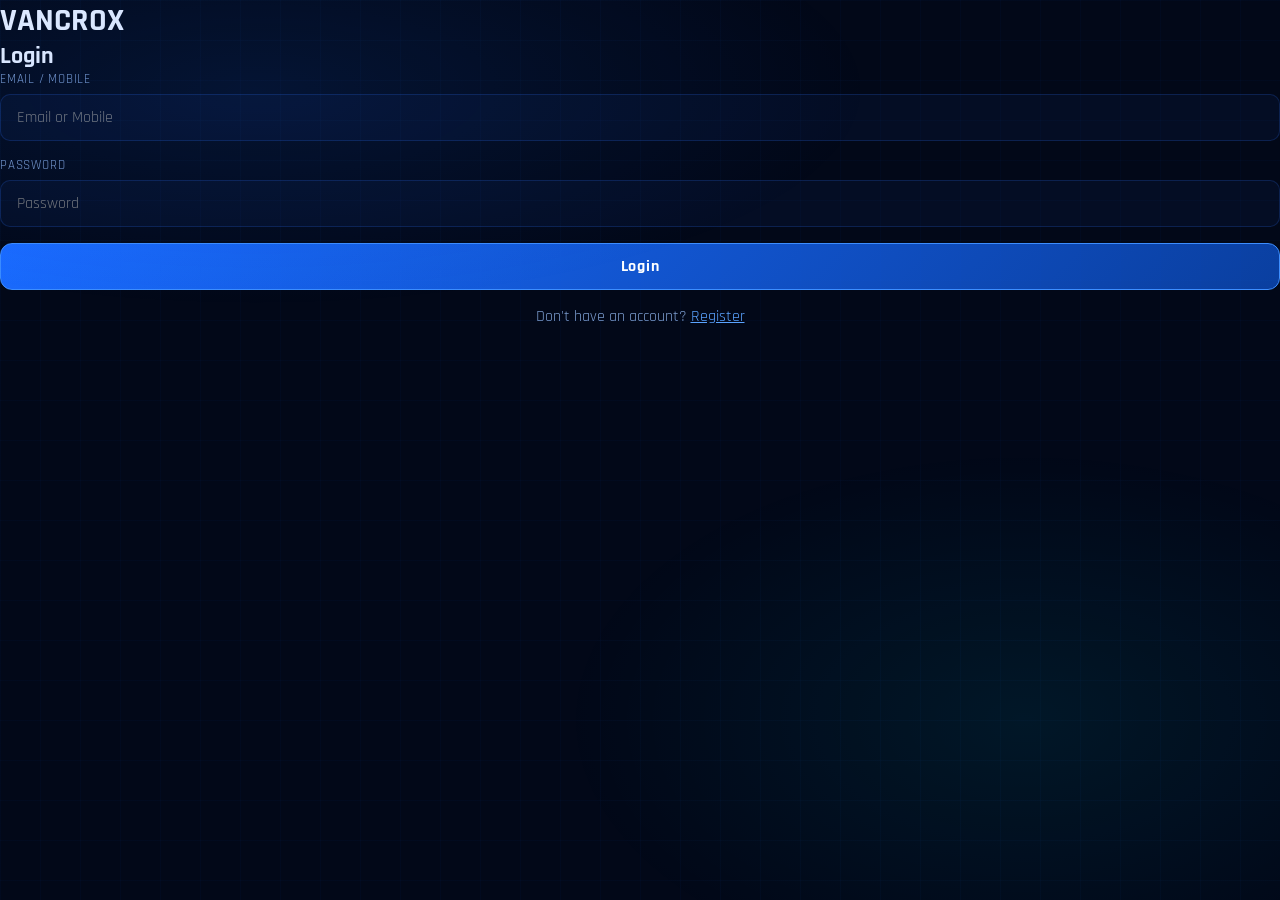
<file: index.html>
<!DOCTYPE html>
<html lang="en">
<head>
  <meta charset="UTF-8" />
  <meta name="viewport" content="width=device-width, initial-scale=1.0"/>
  <title>VANCROX — Login</title>
  <link rel="stylesheet" href="assets/css/main.css"/>
  <link rel="stylesheet" href="assets/css/index.css"/>
</head>
<body>
  <!-- 
    ============================================
    INDEX PAGE - Login / Register
    Aap yahan apna design add karein
    Backend API already ready hai:
    
    Register: POST /api/auth/register
    Body: { name, email/mobile, password, role: 'investor'/'trader' }
    
    Login: POST /api/auth/login
    Body: { emailOrMobile, password }
    
    Login ke baad:
    - role === 'investor' → /investor/dashboard.html
    - role === 'trader' → /trader/dashboard.html
    ============================================
  -->

  <div id="toast"></div>

  <!-- LOGIN FORM STRUCTURE (Style aap karein) -->
  <div id="login-page">
    <div id="login-form-container">
      <h1>VANCROX</h1>
      <h2>Login</h2>
      <div class="input-group">
        <label>Email / Mobile</label>
        <input type="text" id="login-identifier" placeholder="Email or Mobile"/>
      </div>
      <div class="input-group">
        <label>Password</label>
        <input type="password" id="login-password" placeholder="Password"/>
      </div>
      <button class="btn-primary" onclick="handleLogin()" style="width:100%">Login</button>
      <p style="text-align:center; margin-top:16px; color:var(--text-secondary);">
        Don't have an account? <a href="#" onclick="showRegister()" style="color:var(--blue-light)">Register</a>
      </p>
    </div>
  </div>

  <!-- REGISTER FORM STRUCTURE -->
  <div id="register-page" style="display:none">
    <div id="register-form-container">
      <h1>VANCROX</h1>
      <h2>Create Account</h2>

      <!-- Role Selection -->
      <div id="role-selection">
        <button onclick="selectRole('investor')" id="btn-investor">Investor</button>
        <button onclick="selectRole('trader')" id="btn-trader">Trader</button>
      </div>
      <input type="hidden" id="selected-role" value=""/>

      <div class="input-group">
        <label>Full Name</label>
        <input type="text" id="reg-name" placeholder="Your Name"/>
      </div>
      <div class="input-group">
        <label>Email or Mobile</label>
        <input type="text" id="reg-identifier" placeholder="Email or Mobile Number"/>
      </div>
      <div class="input-group">
        <label>Password</label>
        <input type="password" id="reg-password" placeholder="Create Password"/>
      </div>

      <button class="btn-primary" onclick="handleRegister()" style="width:100%">Create Account</button>
      <p style="text-align:center; margin-top:16px; color:var(--text-secondary);">
        Already have an account? <a href="#" onclick="showLogin()" style="color:var(--blue-light)">Login</a>
      </p>
    </div>
  </div>

  <script src="assets/js/utils.js"></script>
  <script>
    // Check if already logged in
    window.onload = () => {
      const user = getUser();
      const token = getToken();
      if (token && user) {
        redirectUser(user.role);
      }
    };

    function redirectUser(role) {
      if (role === 'investor') window.location.href = '/investor/dashboard.html';
      else if (role === 'trader') window.location.href = '/trader/dashboard.html';
    }

    function showRegister() {
      document.getElementById('login-page').style.display = 'none';
      document.getElementById('register-page').style.display = 'block';
    }

    function showLogin() {
      document.getElementById('register-page').style.display = 'none';
      document.getElementById('login-page').style.display = 'block';
    }

    function selectRole(role) {
      document.getElementById('selected-role').value = role;
      document.getElementById('btn-investor').style.opacity = role === 'investor' ? '1' : '0.5';
      document.getElementById('btn-trader').style.opacity = role === 'trader' ? '1' : '0.5';
    }

    async function handleLogin() {
      const emailOrMobile = document.getElementById('login-identifier').value.trim();
      const password = document.getElementById('login-password').value;
      if (!emailOrMobile || !password) return showToast('Please fill all fields', 'error');

      const res = await apiRequest('POST', '/auth/login', { emailOrMobile, password });
      if (res.success) {
        setAuth(res.token, res.user);
        showToast('Login successful!', 'success');
        setTimeout(() => redirectUser(res.user.role), 800);
      } else {
        showToast(res.message || 'Login failed', 'error');
      }
    }

    async function handleRegister() {
      const name = document.getElementById('reg-name').value.trim();
      const identifier = document.getElementById('reg-identifier').value.trim();
      const password = document.getElementById('reg-password').value;
      const role = document.getElementById('selected-role').value;

      if (!name || !identifier || !password || !role) return showToast('Please fill all fields and select role', 'error');

      const isEmail = identifier.includes('@');
      const body = { name, password, role };
      if (isEmail) body.email = identifier;
      else body.mobile = identifier;

      const res = await apiRequest('POST', '/auth/register', body);
      if (res.success) {
        setAuth(res.token, res.user);
        showToast('Account created!', 'success');
        setTimeout(() => redirectUser(res.user.role), 800);
      } else {
        showToast(res.message || 'Registration failed', 'error');
      }
    }
  </script>
</body>
</html>
</file>
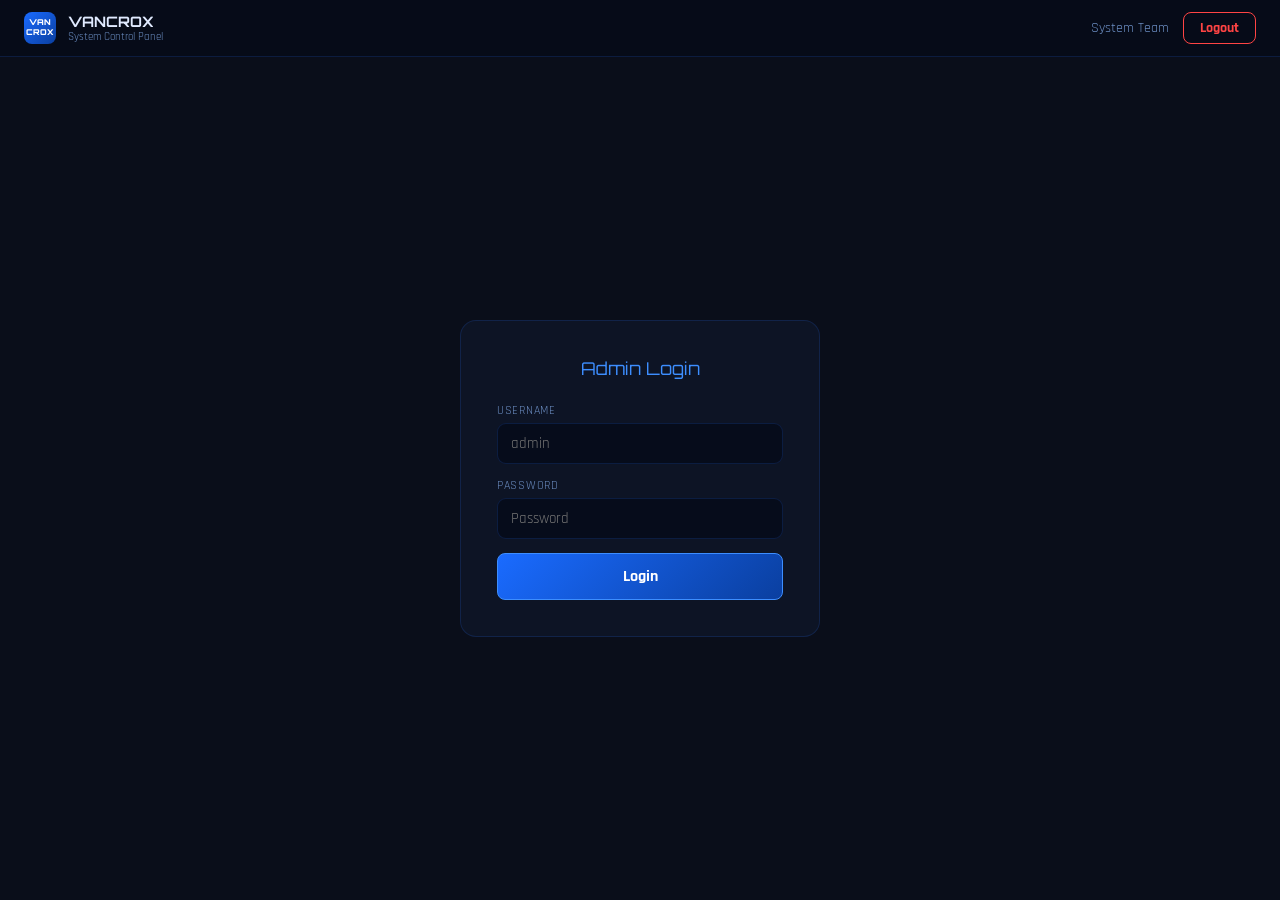
<file: admin/panel.html>
<!DOCTYPE html>
<html lang="en">
<head>
  <meta charset="UTF-8"/>
  <meta name="viewport" content="width=device-width, initial-scale=1.0"/>
  <title>VANCROX — Admin Panel</title>
  <style>
    @import url('https://fonts.googleapis.com/css2?family=Orbitron:wght@400;700;900&family=Rajdhani:wght@400;500;600;700&display=swap');
    :root {
      --bg:#0a0e1a; --sidebar-bg:#060b18; --card:#0d1425; --border:rgba(30,80,180,0.25);
      --blue:#3d8eff; --blue-dark:#1a6bff; --green:#00e676; --red:#ff4444; --gold:#ffd740;
      --text:#e0eaff; --text2:#6a8cc0; --text3:#2d4a7a;
    }
    *{margin:0;padding:0;box-sizing:border-box;}
    body{font-family:'Rajdhani',sans-serif;background:var(--bg);color:var(--text);min-height:100vh;display:flex;flex-direction:column;}
    .top-bar{background:var(--sidebar-bg);border-bottom:1px solid var(--border);padding:12px 24px;display:flex;align-items:center;justify-content:space-between;position:sticky;top:0;z-index:100;}
    .logo-wrap{display:flex;align-items:center;gap:12px;}
    .logo-icon{width:32px;height:32px;background:linear-gradient(135deg,#1a6bff,#0a3fa0);border-radius:8px;display:flex;align-items:center;justify-content:center;font-family:'Orbitron',monospace;font-size:0.5rem;font-weight:900;color:#fff;text-align:center;line-height:1.2;}
    .logo-name{font-family:'Orbitron',monospace;font-size:0.9rem;font-weight:700;}
    .logo-sub{font-size:0.7rem;color:var(--text2);}
    .btn-logout-top{background:none;border:1px solid var(--red);color:var(--red);padding:6px 16px;border-radius:8px;font-family:'Rajdhani',sans-serif;font-weight:700;cursor:pointer;font-size:0.85rem;transition:all 0.2s;}
    .btn-logout-top:hover{background:rgba(255,68,68,0.1);}
    .layout{display:flex;flex:1;}
    .sidebar{width:220px;min-width:220px;background:var(--sidebar-bg);border-right:1px solid var(--border);padding:16px 0;position:sticky;top:57px;height:calc(100vh - 57px);overflow-y:auto;}
    .sidebar-section{padding:0 16px;margin:14px 0 4px;font-size:0.62rem;color:var(--text3);letter-spacing:0.12em;text-transform:uppercase;}
    .sidebar-item{display:flex;align-items:center;gap:10px;padding:11px 16px;cursor:pointer;color:var(--text2);font-size:0.9rem;font-weight:600;transition:all 0.2s;border-left:3px solid transparent;}
    .sidebar-item:hover{background:rgba(26,107,255,0.07);color:var(--text);}
    .sidebar-item.active{background:rgba(26,107,255,0.12);color:var(--blue);border-left-color:var(--blue);}
    .sidebar-item svg{width:17px;height:17px;flex-shrink:0;}
    .badge-count{margin-left:auto;background:var(--red);color:#fff;border-radius:10px;padding:1px 7px;font-size:0.62rem;}
    .content{flex:1;padding:24px;overflow-x:hidden;min-width:0;}
    .page{display:none;}.page.active{display:block;}
    .page-title{font-family:'Orbitron',monospace;font-size:1.1rem;margin-bottom:20px;}
    .overview-grid{display:grid;grid-template-columns:repeat(3,1fr);gap:16px;margin-bottom:24px;}
    @media(max-width:900px){.overview-grid{grid-template-columns:repeat(2,1fr);}}
    .stat-card{background:var(--card);border:1px solid var(--border);border-radius:14px;padding:20px;}
    .stat-label{font-size:0.72rem;color:var(--text2);letter-spacing:0.08em;text-transform:uppercase;margin-bottom:8px;}
    .stat-value{font-family:'Orbitron',monospace;font-size:1.6rem;font-weight:700;}
    .green{color:var(--green);}.gold{color:var(--gold);}.blue{color:var(--blue);}.red{color:var(--red);}
    .table-wrap{background:var(--card);border:1px solid var(--border);border-radius:14px;overflow:hidden;margin-bottom:20px;}
    .table-header{padding:14px 20px;border-bottom:1px solid var(--border);display:flex;align-items:center;justify-content:space-between;}
    .table-header h3{font-size:0.95rem;font-weight:700;}
    .overflow-x{overflow-x:auto;}
    table{width:100%;border-collapse:collapse;}
    th{padding:11px 14px;text-align:left;font-size:0.7rem;color:var(--text2);letter-spacing:0.07em;text-transform:uppercase;border-bottom:1px solid var(--border);background:rgba(10,15,30,0.5);}
    td{padding:11px 14px;font-size:0.86rem;border-bottom:1px solid rgba(30,80,180,0.08);vertical-align:middle;}
    tr:last-child td{border-bottom:none;}
    tr:hover td{background:rgba(26,107,255,0.04);}
    .badge{display:inline-block;padding:3px 10px;border-radius:20px;font-size:0.7rem;font-weight:600;}
    .badge-green{background:rgba(0,230,118,0.12);color:var(--green);border:1px solid rgba(0,230,118,0.25);}
    .badge-red{background:rgba(255,68,68,0.12);color:var(--red);border:1px solid rgba(255,68,68,0.25);}
    .badge-yellow{background:rgba(255,215,64,0.12);color:var(--gold);border:1px solid rgba(255,215,64,0.25);}
    .badge-blue{background:rgba(61,142,255,0.12);color:var(--blue);border:1px solid rgba(61,142,255,0.25);}
    .btn{padding:7px 13px;border-radius:8px;font-family:'Rajdhani',sans-serif;font-weight:700;font-size:0.8rem;cursor:pointer;transition:all 0.2s;border:none;}
    .btn-approve{background:linear-gradient(135deg,#00b36b,#007a49);color:#fff;}
    .btn-reject{background:transparent;border:1px solid var(--red)!important;color:var(--red);}
    .btn-view{background:rgba(61,142,255,0.15);border:1px solid var(--blue);color:var(--blue);}
    .btn-suspend{background:rgba(255,215,64,0.12);border:1px solid var(--gold);color:var(--gold);}
    .btn-block{background:rgba(255,68,68,0.12);border:1px solid var(--red);color:var(--red);}
    .btn-activate{background:rgba(0,230,118,0.12);border:1px solid var(--green);color:var(--green);}
    .btn-primary{background:linear-gradient(135deg,var(--blue-dark),#0a3fa0);border:1px solid var(--blue);color:#fff;}
    .form-card{background:var(--card);border:1px solid var(--border);border-radius:14px;padding:22px;margin-bottom:20px;}
    .form-group{margin-bottom:14px;}
    .form-group label{display:block;font-size:0.75rem;color:var(--text2);margin-bottom:5px;text-transform:uppercase;letter-spacing:0.06em;}
    .form-group input,.form-group select,.form-group textarea{width:100%;background:rgba(5,10,25,0.8);border:1px solid var(--border);color:var(--text);padding:10px 13px;border-radius:9px;font-family:'Rajdhani',sans-serif;font-size:0.93rem;outline:none;transition:border-color 0.2s;}
    .form-group input:focus,.form-group select:focus,.form-group textarea:focus{border-color:var(--blue);}
    .form-group select option{background:#060b18;}
    .notif-item{background:var(--card);border:1px solid var(--border);border-radius:12px;padding:16px;margin-bottom:10px;display:flex;justify-content:space-between;align-items:flex-start;gap:12px;}
    .notif-content h4{font-size:0.95rem;margin-bottom:4px;}
    .notif-content p{font-size:0.82rem;color:var(--text2);line-height:1.4;}
    .notif-content img{height:50px;border-radius:6px;margin-top:6px;}
    .chat-box{height:280px;overflow-y:auto;background:rgba(5,10,25,0.5);border:1px solid var(--border);border-radius:10px;padding:14px;margin-bottom:12px;display:flex;flex-direction:column;gap:10px;}
    .msg-bubble{padding:9px 13px;border-radius:11px;font-size:0.87rem;line-height:1.4;max-width:75%;}
    .msg-admin{align-self:flex-end;}.msg-user{align-self:flex-start;}
    .msg-admin .msg-bubble{background:rgba(26,107,255,0.25);border:1px solid rgba(61,142,255,0.2);}
    .msg-user .msg-bubble{background:rgba(10,20,50,0.8);border:1px solid var(--border);}
    .msg-time{font-size:0.63rem;color:var(--text3);margin-top:3px;text-align:right;}
    .modal-overlay{display:none;position:fixed;inset:0;background:rgba(0,0,0,0.75);backdrop-filter:blur(4px);z-index:1000;align-items:center;justify-content:center;padding:16px;}
    .modal-overlay.active{display:flex;}
    .modal{background:#0d1425;border:1px solid rgba(61,142,255,0.4);border-radius:16px;padding:24px;width:100%;max-width:480px;position:relative;max-height:90vh;overflow-y:auto;animation:mIn 0.25s ease;}
    @keyframes mIn{from{opacity:0;transform:scale(0.93)}to{opacity:1;transform:scale(1)}}
    .modal-title{font-family:'Orbitron',monospace;font-size:1rem;color:var(--blue);margin-bottom:16px;}
    .modal-close{position:absolute;top:14px;right:16px;background:none;border:none;color:var(--text2);font-size:1.3rem;cursor:pointer;}
    #toast{position:fixed;bottom:24px;left:50%;transform:translateX(-50%) translateY(10px);background:#0d1425;border:1px solid rgba(61,142,255,0.4);color:var(--text);padding:11px 22px;border-radius:10px;opacity:0;transition:all 0.3s;z-index:9999;pointer-events:none;font-size:0.87rem;}
    #toast.show{opacity:1;transform:translateX(-50%) translateY(0);}
    #toast.success{border-color:var(--green);}#toast.error{border-color:var(--red);}
    .no-data{text-align:center;padding:40px;color:var(--text3);font-size:0.9rem;}
    ::-webkit-scrollbar{width:4px;} ::-webkit-scrollbar-thumb{background:var(--border);border-radius:4px;}
    .action-btns{display:flex;gap:6px;flex-wrap:wrap;}
    .detail-row{display:flex;justify-content:space-between;padding:8px 0;border-bottom:1px solid var(--border);font-size:0.9rem;}
    .detail-row:last-child{border-bottom:none;}
    .detail-row span:first-child{color:var(--text2);}
  </style>
</head>
<body>

<!-- TOP BAR -->
<div class="top-bar">
  <div class="logo-wrap">
    <div class="logo-icon">VAN<br>CROX</div>
    <div><div class="logo-name">VANCROX</div><div class="logo-sub">System Control Panel</div></div>
  </div>
  <div style="display:flex;align-items:center;gap:14px;">
    <span style="font-size:0.85rem;color:var(--text2);">System Team</span>
    <button class="btn-logout-top" onclick="adminLogout()">Logout</button>
  </div>
</div>

<!-- LOGIN PAGE -->
<div id="login-page" style="display:flex;align-items:center;justify-content:center;min-height:calc(100vh - 57px);">
  <div style="background:var(--card);border:1px solid var(--border);border-radius:16px;padding:36px;width:100%;max-width:360px;">
    <div style="font-family:'Orbitron',monospace;font-size:1.1rem;margin-bottom:24px;color:var(--blue);text-align:center;">Admin Login</div>
    <div class="form-group"><label>Username</label><input type="text" id="admin-username" placeholder="admin"/></div>
    <div class="form-group"><label>Password</label><input type="password" id="admin-password" placeholder="Password" onkeydown="if(event.key==='Enter')adminLogin()"/></div>
    <button class="btn btn-primary" style="width:100%;padding:12px;font-size:1rem;" onclick="adminLogin()">Login</button>
  </div>
</div>

<!-- MAIN LAYOUT -->
<div class="layout" id="main-layout" style="display:none;">

  <!-- SIDEBAR -->
  <div class="sidebar">
    <div class="sidebar-section">Overview</div>
    <div class="sidebar-item active" id="nav-overview" onclick="showPage('overview')">
      <svg viewBox="0 0 24 24" fill="none" stroke="currentColor" stroke-width="2"><rect x="3" y="3" width="7" height="7"/><rect x="14" y="3" width="7" height="7"/><rect x="3" y="14" width="7" height="7"/><rect x="14" y="14" width="7" height="7"/></svg>
      Overview
    </div>
    <div class="sidebar-section">User Management</div>
    <div class="sidebar-item" id="nav-investors" onclick="showPage('investors')">
      <svg viewBox="0 0 24 24" fill="none" stroke="currentColor" stroke-width="2"><path d="M17 21v-2a4 4 0 0 0-4-4H5a4 4 0 0 0-4 4v2"/><circle cx="9" cy="7" r="4"/></svg>
      Investors
    </div>
    <div class="sidebar-item" id="nav-traders" onclick="showPage('traders')">
      <svg viewBox="0 0 24 24" fill="none" stroke="currentColor" stroke-width="2"><polyline points="22,12 18,12 15,21 9,3 6,12 2,12"/></svg>
      Traders
    </div>
    <div class="sidebar-section">Operations</div>
    <div class="sidebar-item" id="nav-approvals" onclick="showPage('approvals')">
      <svg viewBox="0 0 24 24" fill="none" stroke="currentColor" stroke-width="2"><polyline points="20,6 9,17 4,12"/></svg>
      Pending Approvals <span class="badge-count" id="pending-badge">0</span>
    </div>
    <div class="sidebar-item" id="nav-notifications" onclick="showPage('notifications')">
      <svg viewBox="0 0 24 24" fill="none" stroke="currentColor" stroke-width="2"><path d="M18 8A6 6 0 0 0 6 8c0 7-3 9-3 9h18s-3-2-3-9"/><path d="M13.73 21a2 2 0 0 1-3.46 0"/></svg>
      Notifications
    </div>
    <div class="sidebar-item" id="nav-tickets" onclick="showPage('tickets')">
      <svg viewBox="0 0 24 24" fill="none" stroke="currentColor" stroke-width="2"><path d="M21 15a2 2 0 0 1-2 2H7l-4 4V5a2 2 0 0 1 2-2h14a2 2 0 0 1 2 2z"/></svg>
      Support Tickets
    </div>
    <div class="sidebar-section">System</div>
    <div class="sidebar-item" id="nav-addresses" onclick="showPage('addresses')">
      <svg viewBox="0 0 24 24" fill="none" stroke="currentColor" stroke-width="2"><rect x="2" y="7" width="20" height="14" rx="2"/><path d="M16 3l-4 4-4-4"/></svg>
      Address Change
    </div>
    <div class="sidebar-item" id="nav-reports" onclick="showPage('reports')">
      <svg viewBox="0 0 24 24" fill="none" stroke="currentColor" stroke-width="2"><line x1="18" y1="20" x2="18" y2="10"/><line x1="12" y1="20" x2="12" y2="4"/><line x1="6" y1="20" x2="6" y2="14"/></svg>
      Reports
    </div>
    <div style="margin-top:16px;padding-top:12px;border-top:1px solid var(--border);">
      <div class="sidebar-item" style="color:var(--red);" onclick="adminLogout()">
        <svg viewBox="0 0 24 24" fill="none" stroke="currentColor" stroke-width="2"><path d="M9 21H5a2 2 0 0 1-2-2V5a2 2 0 0 1 2-2h4"/><polyline points="16,17 21,12 16,7"/><line x1="21" y1="12" x2="9" y2="12"/></svg>
        Logout
      </div>
    </div>
  </div>

  <!-- CONTENT -->
  <div class="content">

    <!-- OVERVIEW -->
    <div class="page active" id="page-overview">
      <div class="page-title">System Overview</div>
      <div class="overview-grid">
        <div class="stat-card"><div class="stat-label">Total Investors</div><div class="stat-value blue" id="ov-investors">0</div></div>
        <div class="stat-card"><div class="stat-label">Total Traders</div><div class="stat-value" id="ov-traders">0</div></div>
        <div class="stat-card"><div class="stat-label">Pending Requests</div><div class="stat-value red" id="ov-pending">0</div></div>
        <div class="stat-card"><div class="stat-label">Total Deposits</div><div class="stat-value green" id="ov-deposits">$0</div></div>
        <div class="stat-card"><div class="stat-label">Total Withdrawals</div><div class="stat-value gold" id="ov-withdrawals">$0</div></div>
        <div class="stat-card"><div class="stat-label">Open Tickets</div><div class="stat-value" id="ov-tickets">0</div></div>
      </div>
    </div>

    <!-- INVESTORS -->
    <div class="page" id="page-investors">
      <div class="page-title">Investor Management</div>
      <div class="table-wrap"><div class="table-header"><h3>All Investors</h3></div>
        <div class="overflow-x"><table>
          <thead><tr><th>Name</th><th>UID</th><th>Contact</th><th>Balance</th><th>Status</th><th>Action</th></tr></thead>
          <tbody id="investors-tbody"></tbody>
        </table></div>
      </div>
    </div>

    <!-- TRADERS -->
    <div class="page" id="page-traders">
      <div class="page-title">Trader Management</div>
      <div class="table-wrap"><div class="table-header"><h3>All Traders</h3></div>
        <div class="overflow-x"><table>
          <thead><tr><th>Name</th><th>TID</th><th>Verification</th><th>Security</th><th>Earnings</th><th>Level</th><th>Status</th><th>Action</th></tr></thead>
          <tbody id="traders-tbody"></tbody>
        </table></div>
      </div>
    </div>

    <!-- PENDING APPROVALS -->
    <div class="page" id="page-approvals">
      <div class="page-title">Pending Approvals</div>
      <div class="table-wrap"><div class="table-header"><h3>Transactions (Deposits & Withdrawals)</h3></div>
        <div class="overflow-x"><table>
          <thead><tr><th>User</th><th>ID</th><th>Role</th><th>Type</th><th>Amount</th><th>Network</th><th>Date</th><th>Action</th></tr></thead>
          <tbody id="approvals-tbody"></tbody>
        </table></div>
      </div>
      <div class="table-wrap" style="margin-top:20px;"><div class="table-header"><h3>Trader Verifications</h3></div>
        <div class="overflow-x"><table>
          <thead><tr><th>Name</th><th>TID</th><th>Status</th><th>Action</th></tr></thead>
          <tbody id="verifications-tbody"></tbody>
        </table></div>
      </div>
    </div>

    <!-- NOTIFICATIONS -->
    <div class="page" id="page-notifications">
      <div class="page-title">Notifications</div>
      <div class="form-card">
        <div style="font-weight:700;margin-bottom:16px;">Send New Notification to All Investors</div>
        <div class="form-group"><label>Title</label><input type="text" id="notif-title" placeholder="Notification title"/></div>
        <div class="form-group"><label>Message</label><textarea id="notif-message" rows="3" placeholder="Write message..."></textarea></div>
        <div class="form-group"><label>Image (Optional)</label><input type="file" id="notif-image" accept="image/*"/></div>
        <button class="btn btn-primary" onclick="sendNotification()">Send Notification</button>
      </div>
      <div id="notifications-list"></div>
    </div>

    <!-- SUPPORT TICKETS -->
    <div class="page" id="page-tickets">
      <div class="page-title">Support Tickets</div>
      <div class="table-wrap"><div class="table-header"><h3>Open Tickets</h3></div>
        <div class="overflow-x"><table>
          <thead><tr><th>User</th><th>ID</th><th>Role</th><th>Last Message</th><th>Time</th><th>Action</th></tr></thead>
          <tbody id="tickets-tbody"></tbody>
        </table></div>
      </div>
    </div>

    <!-- ADDRESS CHANGE -->
    <div class="page" id="page-addresses">
      <div class="page-title">Wallet Address Management</div>
      <div class="form-card" style="max-width:480px;">
        <div style="font-weight:700;margin-bottom:16px;">Platform Deposit Wallet Addresses</div>
        <div class="form-group"><label>ERC20 Address</label><input type="text" id="addr-erc20" placeholder="0x..."/></div>
        <div class="form-group"><label>TRC20 Address</label><input type="text" id="addr-trc20" placeholder="T..."/></div>
        <div class="form-group"><label>BEP20 Address</label><input type="text" id="addr-bep20" placeholder="0x..."/></div>
        <button class="btn btn-primary" onclick="saveAddresses()">Update Addresses</button>
        <p style="font-size:0.77rem;color:var(--text2);margin-top:10px;">Changes apply instantly across the entire platform.</p>
      </div>
    </div>

    <!-- REPORTS -->
    <div class="page" id="page-reports">
      <div class="page-title">Reports</div>
      <div id="reports-content"></div>
    </div>

  </div>
</div>

<!-- ===== MODALS ===== -->

<!-- INVESTOR DETAIL MODAL -->
<div class="modal-overlay" id="investorModal">
  <div class="modal">
    <div class="modal-title">Investor Details</div>
    <button class="modal-close" onclick="closeModal('investorModal')">✕</button>
    <div id="investor-detail"></div>
    <div style="margin-top:16px;display:flex;gap:8px;flex-wrap:wrap;">
      <button class="btn btn-activate" onclick="updateInvestorStatus('active')">Activate</button>
      <button class="btn btn-suspend" onclick="updateInvestorStatus('suspended')">Suspend</button>
      <button class="btn btn-block" onclick="updateInvestorStatus('blocked')">Block</button>
    </div>
    <div style="margin-top:16px;padding-top:14px;border-top:1px solid var(--border);">
      <div style="font-weight:700;margin-bottom:10px;font-size:0.9rem;">Adjust Balance</div>
      <div style="display:flex;gap:8px;flex-wrap:wrap;">
        <input type="number" id="balance-adjust-amount" placeholder="Amount" style="flex:1;min-width:90px;background:rgba(5,10,25,0.8);border:1px solid var(--border);color:var(--text);padding:8px 12px;border-radius:8px;font-family:'Rajdhani',sans-serif;outline:none;"/>
        <button class="btn btn-approve" onclick="adjustBalance('add')">+ Add</button>
        <button class="btn btn-reject" onclick="adjustBalance('subtract')">- Deduct</button>
        <button class="btn btn-view" onclick="adjustBalance('set')">= Set</button>
      </div>
    </div>
  </div>
</div>

<!-- WITHDRAWAL ADDRESS MODAL -->
<div class="modal-overlay" id="withdrawAddrModal">
  <div class="modal">
    <div class="modal-title">User Withdrawal Address</div>
    <button class="modal-close" onclick="closeModal('withdrawAddrModal')">✕</button>
    <div id="withdraw-addr-content"></div>
  </div>
</div>

<!-- TRADER HISTORY MODAL -->
<div class="modal-overlay" id="traderHistoryModal">
  <div class="modal" style="max-width:560px;">
    <div class="modal-title">Trading History Verification</div>
    <button class="modal-close" onclick="closeModal('traderHistoryModal')">✕</button>
    <div id="trader-history-images" style="display:flex;flex-wrap:wrap;gap:10px;margin-bottom:16px;max-height:400px;overflow-y:auto;"></div>
    <div style="display:flex;gap:10px;">
      <button class="btn btn-approve" style="flex:1;padding:12px;" onclick="verifyTrader('approve')">✓ Approve</button>
      <button class="btn btn-reject" style="flex:1;padding:12px;" onclick="verifyTrader('reject')">✗ Reject</button>
    </div>
  </div>
</div>

<!-- SUPPORT CHAT MODAL -->
<div class="modal-overlay" id="chatModal">
  <div class="modal" style="max-width:520px;">
    <div class="modal-title">Support Chat</div>
    <button class="modal-close" onclick="closeModal('chatModal')">✕</button>
    <div id="chat-info" style="font-size:0.82rem;color:var(--text2);margin-bottom:12px;"></div>
    <div class="chat-box" id="chat-box"></div>
    <div style="display:flex;gap:8px;margin-bottom:10px;">
      <input type="text" id="admin-reply-msg" placeholder="Type reply..." style="flex:1;background:rgba(5,10,25,0.8);border:1px solid var(--border);color:var(--text);padding:10px 13px;border-radius:9px;font-family:'Rajdhani',sans-serif;outline:none;" onkeydown="if(event.key==='Enter')sendAdminReply()"/>
      <button class="btn btn-primary" onclick="sendAdminReply()">Send</button>
    </div>
    <button class="btn" style="background:rgba(0,230,118,0.1);border:1px solid var(--green);color:var(--green);width:100%;padding:10px;" onclick="resolveTicket()">✓ Mark as Resolved</button>
  </div>
</div>

<div id="toast"></div>

<script>
const AAPI = '/api/admin';
let adminToken = localStorage.getItem('vancrox_admin_token');
let currentInvestorId = null;
let currentTraderId = null;
let currentTicketId = null;

function showToast(msg, type='info'){
  const t=document.getElementById('toast');
  t.className=`show ${type}`;t.textContent=msg;
  setTimeout(()=>t.className='',3200);
}
function fmt(d){if(!d)return'-';return new Date(d).toLocaleString('en-IN',{day:'2-digit',month:'short',year:'numeric',hour:'2-digit',minute:'2-digit'});}
function fmtAmt(a){return parseFloat(a||0).toFixed(2);}

async function api(method, endpoint, data=null, isForm=false){
  const h={Authorization:`Bearer ${adminToken}`};
  if(!isForm)h['Content-Type']='application/json';
  const opts={method,headers:h};
  if(data)opts.body=isForm?data:JSON.stringify(data);
  const res=await fetch(AAPI+endpoint,opts);
  return res.json();
}

window.onload=()=>{
  if(adminToken){showLayout();loadOverview();}
};

async function adminLogin(){
  const username=document.getElementById('admin-username').value.trim();
  const password=document.getElementById('admin-password').value;
  if(!username||!password)return showToast('Fill all fields','error');
  const res=await fetch('/api/auth/admin/login',{method:'POST',headers:{'Content-Type':'application/json'},body:JSON.stringify({username,password})});
  const data=await res.json();
  if(data.success){
    adminToken=data.token;
    localStorage.setItem('vancrox_admin_token',adminToken);
    showLayout();loadOverview();
  } else showToast(data.message||'Login failed','error');
}

function showLayout(){
  document.getElementById('login-page').style.display='none';
  document.getElementById('main-layout').style.display='flex';
}

function adminLogout(){
  localStorage.removeItem('vancrox_admin_token');
  adminToken=null;
  document.getElementById('main-layout').style.display='none';
  document.getElementById('login-page').style.display='flex';
}

function showPage(page){
  document.querySelectorAll('.page').forEach(p=>p.classList.remove('active'));
  document.querySelectorAll('.sidebar-item').forEach(i=>i.classList.remove('active'));
  document.getElementById('page-'+page).classList.add('active');
  const nav=document.getElementById('nav-'+page);
  if(nav)nav.classList.add('active');
  const loaders={overview:loadOverview,investors:loadInvestors,traders:loadTraders,approvals:loadApprovals,notifications:loadNotifications,tickets:loadTickets,addresses:loadAddresses,reports:loadReports};
  if(loaders[page])loaders[page]();
}

// OVERVIEW
async function loadOverview(){
  const res=await api('GET','/overview');
  if(!res.success)return;
  const s=res.stats;
  document.getElementById('ov-investors').textContent=s.totalInvestors;
  document.getElementById('ov-traders').textContent=s.totalTraders;
  document.getElementById('ov-pending').textContent=s.pendingRequests;
  document.getElementById('ov-deposits').textContent='$'+fmtAmt(s.totalDeposits);
  document.getElementById('ov-withdrawals').textContent='$'+fmtAmt(s.totalWithdrawals);
  document.getElementById('ov-tickets').textContent=s.openTickets;
  document.getElementById('pending-badge').textContent=s.pendingRequests;
}

// INVESTORS
async function loadInvestors(){
  const res=await api('GET','/investors');
  const tbody=document.getElementById('investors-tbody');
  if(!res.success||!res.investors.length){tbody.innerHTML='<tr><td colspan="6" class="no-data">No investors yet</td></tr>';return;}
  tbody.innerHTML=res.investors.map(u=>`
    <tr>
      <td>${u.name}</td>
      <td><code style="color:var(--blue);font-size:0.78rem;">${u.uid}</code></td>
      <td style="color:var(--text2);font-size:0.8rem;">${u.email||u.mobile||'-'}</td>
      <td style="color:var(--green);font-weight:700;">$${fmtAmt(u.balance)}</td>
      <td><span class="badge ${u.status==='active'?'badge-green':u.status==='suspended'?'badge-yellow':'badge-red'}">${u.status}</span></td>
      <td><button class="btn btn-view" onclick="openInvestorModal('${u._id}','${u.name}','${u.uid}',${u.balance},'${u.status}','${u.email||u.mobile||''}')">View</button></td>
    </tr>
  `).join('');
}

function openInvestorModal(id,name,uid,balance,status,contact){
  currentInvestorId=id;
  document.getElementById('investor-detail').innerHTML=`
    <div class="detail-row"><span>Name</span><strong>${name}</strong></div>
    <div class="detail-row"><span>UID</span><code style="color:var(--blue)">${uid}</code></div>
    <div class="detail-row"><span>Contact</span><span>${contact}</span></div>
    <div class="detail-row"><span>Balance</span><strong style="color:var(--green)">$${fmtAmt(balance)}</strong></div>
    <div class="detail-row"><span>Status</span><span class="badge ${status==='active'?'badge-green':status==='suspended'?'badge-yellow':'badge-red'}">${status}</span></div>
  `;
  document.getElementById('balance-adjust-amount').value='';
  openModal('investorModal');
}

async function updateInvestorStatus(status){
  const res=await api('PUT',`/investor/${currentInvestorId}/status`,{status});
  if(res.success){showToast('Status updated: '+status,'success');closeModal('investorModal');loadInvestors();}
  else showToast(res.message,'error');
}

async function adjustBalance(operation){
  const amount=parseFloat(document.getElementById('balance-adjust-amount').value);
  if(isNaN(amount))return showToast('Enter valid amount','error');
  const res=await api('PUT',`/investor/${currentInvestorId}/balance`,{amount,operation});
  if(res.success){showToast('Balance updated: $'+fmtAmt(res.balance),'success');closeModal('investorModal');loadInvestors();}
  else showToast(res.message,'error');
}

// TRADERS
async function loadTraders(){
  const res=await api('GET','/traders');
  const tbody=document.getElementById('traders-tbody');
  if(!res.success||!res.traders.length){tbody.innerHTML='<tr><td colspan="8" class="no-data">No traders yet</td></tr>';return;}
  tbody.innerHTML=res.traders.map(t=>`
    <tr>
      <td>${t.name}</td>
      <td><code style="color:var(--blue);font-size:0.78rem;">${t.uid}</code></td>
      <td><span class="badge ${t.isVerified?'badge-green':'badge-yellow'}">${t.isVerified?'Verified':'Unverified'}</span></td>
      <td style="color:var(--gold);">$${fmtAmt(t.securityBalance)}</td>
      <td style="color:var(--green);">$${fmtAmt(t.traderEarnings)}</td>
      <td>${t.traderLevel||'Beginner'}</td>
      <td><span class="badge ${t.status==='active'?'badge-green':t.status==='suspended'?'badge-yellow':'badge-red'}">${t.status}</span></td>
      <td>
        <div class="action-btns">
          ${t.traderStatus==='pending_approval'?`<button class="btn btn-view" onclick="openTraderHistory('${t._id}',${JSON.stringify(t.tradingHistoryImages||[]).replace(/"/g,'&quot;')})">History</button>`:''}
          <button class="btn btn-suspend" onclick="updateTraderStatus('${t._id}','suspended')">Suspend</button>
          <button class="btn btn-activate" onclick="updateTraderStatus('${t._id}','active')">Activate</button>
        </div>
      </td>
    </tr>
  `).join('');
}

function openTraderHistory(id, images){
  currentTraderId=id;
  const el=document.getElementById('trader-history-images');
  if(!images||!images.length){el.innerHTML='<p style="color:var(--text2)">No images uploaded</p>';
  }else{
    el.innerHTML=images.map(img=>`<img src="${img}" style="width:calc(50% - 5px);border-radius:8px;border:1px solid var(--border);cursor:pointer;" onclick="window.open('${img}','_blank')"/>`).join('');
  }
  openModal('traderHistoryModal');
}

async function verifyTrader(action){
  const res=await api('PUT',`/trader/${currentTraderId}/verify`,{action});
  if(res.success){showToast(res.message,'success');closeModal('traderHistoryModal');loadTraders();loadApprovals();}
  else showToast(res.message,'error');
}

async function updateTraderStatus(id,status){
  const res=await api('PUT',`/trader/${id}/status`,{status});
  if(res.success){showToast('Trader status updated','success');loadTraders();}
  else showToast(res.message,'error');
}

// PENDING APPROVALS
async function loadApprovals(){
  const res=await api('GET','/pending-approvals');
  const tbody=document.getElementById('approvals-tbody');
  const vtbody=document.getElementById('verifications-tbody');

  if(!res.success)return;

  // Transactions
  if(!res.transactions.length){
    tbody.innerHTML='<tr><td colspan="8" class="no-data">No pending transactions</td></tr>';
  }else{
    tbody.innerHTML=res.transactions.map(t=>`
      <tr>
        <td>${t.userName||'-'}</td>
        <td><code style="color:var(--blue);font-size:0.78rem;">${t.userUid||'-'}</code></td>
        <td><span class="badge ${t.userRole==='investor'?'badge-blue':'badge-yellow'}">${t.userRole||'-'}</span></td>
        <td><span class="badge ${t.type==='deposit'||t.type==='security_deposit'?'badge-green':'badge-red'}">${t.type}</span></td>
        <td style="font-weight:700;">$${fmtAmt(t.amount)}</td>
        <td style="color:var(--text2);">${t.network||'-'}</td>
        <td style="color:var(--text2);font-size:0.8rem;">${fmt(t.createdAt)}</td>
        <td>
          <div class="action-btns">
            ${t.type==='withdrawal'?`<button class="btn btn-view" onclick="showWithdrawAddr('${t.userUid}','${t.walletAddress||''}','${t.network||''}')">Address</button>`:''}
            <button class="btn btn-approve" onclick="approveTxn('${t._id}')">Approve</button>
            <button class="btn btn-reject" onclick="rejectTxn('${t._id}')">Reject</button>
          </div>
        </td>
      </tr>
    `).join('');
  }

  // Trader verifications
  if(!res.traderVerifications.length){
    vtbody.innerHTML='<tr><td colspan="4" class="no-data">No pending verifications</td></tr>';
  }else{
    vtbody.innerHTML=res.traderVerifications.map(t=>`
      <tr>
        <td>${t.name}</td>
        <td><code style="color:var(--blue);font-size:0.78rem;">${t.uid}</code></td>
        <td><span class="badge badge-yellow">Pending Review</span></td>
        <td><button class="btn btn-view" onclick="openTraderHistory('${t._id}',${JSON.stringify(t.tradingHistoryImages||[]).replace(/"/g,'&quot;')})">View History</button></td>
      </tr>
    `).join('');
  }
}

function showWithdrawAddr(uid, addr, network){
  document.getElementById('withdraw-addr-content').innerHTML=`
    <div class="detail-row"><span>User ID</span><code style="color:var(--blue)">${uid}</code></div>
    <div class="detail-row"><span>Network</span><strong>${network}</strong></div>
    <div class="detail-row"><span>Wallet Address</span></div>
    <div style="background:rgba(5,10,25,0.8);border:1px solid var(--border);border-radius:8px;padding:12px;word-break:break-all;font-family:monospace;font-size:0.85rem;margin-top:8px;margin-bottom:14px;">${addr||'No address saved'}</div>
    <button class="btn btn-primary" style="width:100%;" onclick="navigator.clipboard.writeText('${addr}').then(()=>showToast('Copied!','success'))">Copy Address</button>
  `;
  openModal('withdrawAddrModal');
}

async function approveTxn(id){
  if(!confirm('Approve this transaction?'))return;
  const res=await api('PUT',`/transaction/${id}/approve`);
  if(res.success){showToast('Approved!','success');loadApprovals();loadOverview();}
  else showToast(res.message,'error');
}

async function rejectTxn(id){
  if(!confirm('Reject this transaction? Amount will be refunded if withdrawal.'))return;
  const res=await api('PUT',`/transaction/${id}/reject`);
  if(res.success){showToast('Rejected. Amount refunded if applicable.','success');loadApprovals();loadOverview();}
  else showToast(res.message,'error');
}

// NOTIFICATIONS
async function loadNotifications(){
  const res=await api('GET','/notifications');
  const el=document.getElementById('notifications-list');
  if(!res.success||!res.notifications.length){el.innerHTML='<div class="no-data">No notifications sent yet</div>';return;}
  el.innerHTML=res.notifications.map(n=>`
    <div class="notif-item">
      <div class="notif-content">
        <h4>${n.title}</h4>
        <p>${n.message}</p>
        ${n.image?`<img src="${n.image}"/>`:''}
        <div style="font-size:0.7rem;color:var(--text3);margin-top:6px;">${fmt(n.createdAt)}</div>
      </div>
      <button class="btn btn-reject" onclick="deleteNotification('${n._id}')">Delete</button>
    </div>
  `).join('');
}

async function sendNotification(){
  const title=document.getElementById('notif-title').value.trim();
  const message=document.getElementById('notif-message').value.trim();
  const imageFile=document.getElementById('notif-image').files[0];
  if(!title||!message)return showToast('Title and message required','error');
  const fd=new FormData();
  fd.append('title',title);fd.append('message',message);
  if(imageFile)fd.append('image',imageFile);
  const res=await api('POST','/notifications',fd,true);
  if(res.success){
    showToast('Notification sent to all investors!','success');
    document.getElementById('notif-title').value='';
    document.getElementById('notif-message').value='';
    document.getElementById('notif-image').value='';
    loadNotifications();
  } else showToast(res.message,'error');
}

async function deleteNotification(id){
  if(!confirm('Delete this notification?'))return;
  const res=await api('DELETE',`/notifications/${id}`);
  if(res.success){showToast('Deleted','success');loadNotifications();}
  else showToast(res.message,'error');
}

// SUPPORT TICKETS
async function loadTickets(){
  const res=await api('GET','/support-tickets');
  const tbody=document.getElementById('tickets-tbody');
  const open=res.tickets?.filter(t=>t.status==='open')||[];
  if(!open.length){tbody.innerHTML='<tr><td colspan="6" class="no-data">No open tickets</td></tr>';return;}
  tbody.innerHTML=open.map(t=>{
    const last=t.messages[t.messages.length-1];
    return`<tr>
      <td>${t.userName}</td>
      <td><code style="color:var(--blue);font-size:0.78rem;">${t.userUid}</code></td>
      <td><span class="badge ${t.userRole==='investor'?'badge-blue':'badge-yellow'}">${t.userRole}</span></td>
      <td style="max-width:180px;white-space:nowrap;overflow:hidden;text-overflow:ellipsis;color:var(--text2);">${last?.message||'-'}</td>
      <td style="font-size:0.78rem;color:var(--text2);">${fmt(t.updatedAt)}</td>
      <td><button class="btn btn-view" onclick="openChat('${t._id}','${t.userName}','${t.userUid}','${t.userRole}')">Open Chat</button></td>
    </tr>`;
  }).join('');
}

function openChat(id,name,uid,role){
  currentTicketId=id;
  document.getElementById('chat-info').innerHTML=`<strong>${name}</strong> · <code style="color:var(--blue)">${uid}</code> · <span class="badge ${role==='investor'?'badge-blue':'badge-yellow'}">${role}</span>`;
  loadChatMessages(id);
  openModal('chatModal');
}

async function loadChatMessages(id){
  const res=await api('GET','/support-tickets');
  const ticket=res.tickets?.find(t=>t._id===id);
  const box=document.getElementById('chat-box');
  if(!ticket||!ticket.messages.length){box.innerHTML='<div style="text-align:center;color:var(--text3);margin-top:60px;">No messages</div>';return;}
  box.innerHTML=ticket.messages.map(m=>`
    <div class="${m.sender==='admin'?'msg-admin':'msg-user'}">
      <div class="msg-bubble">
        ${m.sender==='user'?`<div style="font-size:0.68rem;color:var(--blue);margin-bottom:3px;">User</div>`:''}
        ${m.message}
        <div class="msg-time">${fmt(m.time)}</div>
      </div>
    </div>
  `).join('');
  box.scrollTop=box.scrollHeight;
}

async function sendAdminReply(){
  const msg=document.getElementById('admin-reply-msg').value.trim();
  if(!msg)return;
  const res=await api('POST',`/support-tickets/${currentTicketId}/reply`,{message:msg});
  if(res.success){document.getElementById('admin-reply-msg').value='';loadChatMessages(currentTicketId);}
  else showToast(res.message,'error');
}

async function resolveTicket(){
  if(!confirm('Mark this ticket as resolved? Chat will be reset.'))return;
  const res=await api('PUT',`/support-tickets/${currentTicketId}/resolve`);
  if(res.success){showToast('Ticket resolved!','success');closeModal('chatModal');loadTickets();loadOverview();}
  else showToast(res.message,'error');
}

// ADDRESSES
async function loadAddresses(){
  const res=await api('GET','/wallet-address');
  if(res.success&&res.wallet){
    document.getElementById('addr-erc20').value=res.wallet.erc20||'';
    document.getElementById('addr-trc20').value=res.wallet.trc20||'';
    document.getElementById('addr-bep20').value=res.wallet.bep20||'';
  }
}

async function saveAddresses(){
  const res=await api('PUT','/wallet-address',{
    erc20:document.getElementById('addr-erc20').value.trim(),
    trc20:document.getElementById('addr-trc20').value.trim(),
    bep20:document.getElementById('addr-bep20').value.trim()
  });
  if(res.success)showToast('Wallet addresses updated!','success');
  else showToast(res.message,'error');
}

// REPORTS
async function loadReports(){
  const res=await api('GET','/reports');
  const el=document.getElementById('reports-content');
  if(!res.success)return;
  const r=res.reports;
  el.innerHTML=`
    <div class="overview-grid" style="margin-bottom:20px;">
      <div class="stat-card"><div class="stat-label">Total Deposit Volume</div><div class="stat-value green">$${fmtAmt(r.deposits.reduce((s,d)=>s+d.amount,0))}</div></div>
      <div class="stat-card"><div class="stat-label">Total Withdrawal Volume</div><div class="stat-value gold">$${fmtAmt(r.withdrawals.reduce((s,d)=>s+d.amount,0))}</div></div>
      <div class="stat-card"><div class="stat-label">Platform Revenue (Fees)</div><div class="stat-value blue">$${fmtAmt(r.totalRevenue)}</div></div>
    </div>
    <div class="table-wrap"><div class="table-header"><h3>Recent Deposits</h3></div>
      <div class="overflow-x"><table>
        <thead><tr><th>User</th><th>Amount</th><th>Network</th><th>Date</th></tr></thead>
        <tbody>${r.deposits.slice(0,20).map(d=>`<tr><td>${d.userName}</td><td style="color:var(--green)">$${fmtAmt(d.amount)}</td><td>${d.network}</td><td style="font-size:0.8rem;color:var(--text2)">${fmt(d.createdAt)}</td></tr>`).join('')||'<tr><td colspan="4" class="no-data">No data</td></tr>'}</tbody>
      </table></div>
    </div>
    <div class="table-wrap"><div class="table-header"><h3>Recent Withdrawals</h3></div>
      <div class="overflow-x"><table>
        <thead><tr><th>User</th><th>Amount</th><th>Network</th><th>Date</th></tr></thead>
        <tbody>${r.withdrawals.slice(0,20).map(d=>`<tr><td>${d.userName}</td><td style="color:var(--gold)">$${fmtAmt(d.amount)}</td><td>${d.network}</td><td style="font-size:0.8rem;color:var(--text2)">${fmt(d.createdAt)}</td></tr>`).join('')||'<tr><td colspan="4" class="no-data">No data</td></tr>'}</tbody>
      </table></div>
    </div>
  `;
}

// MODAL HELPERS
function openModal(id){document.getElementById(id).classList.add('active');}
function closeModal(id){document.getElementById(id).classList.remove('active');}
</script>
</body>
</html>
</file>
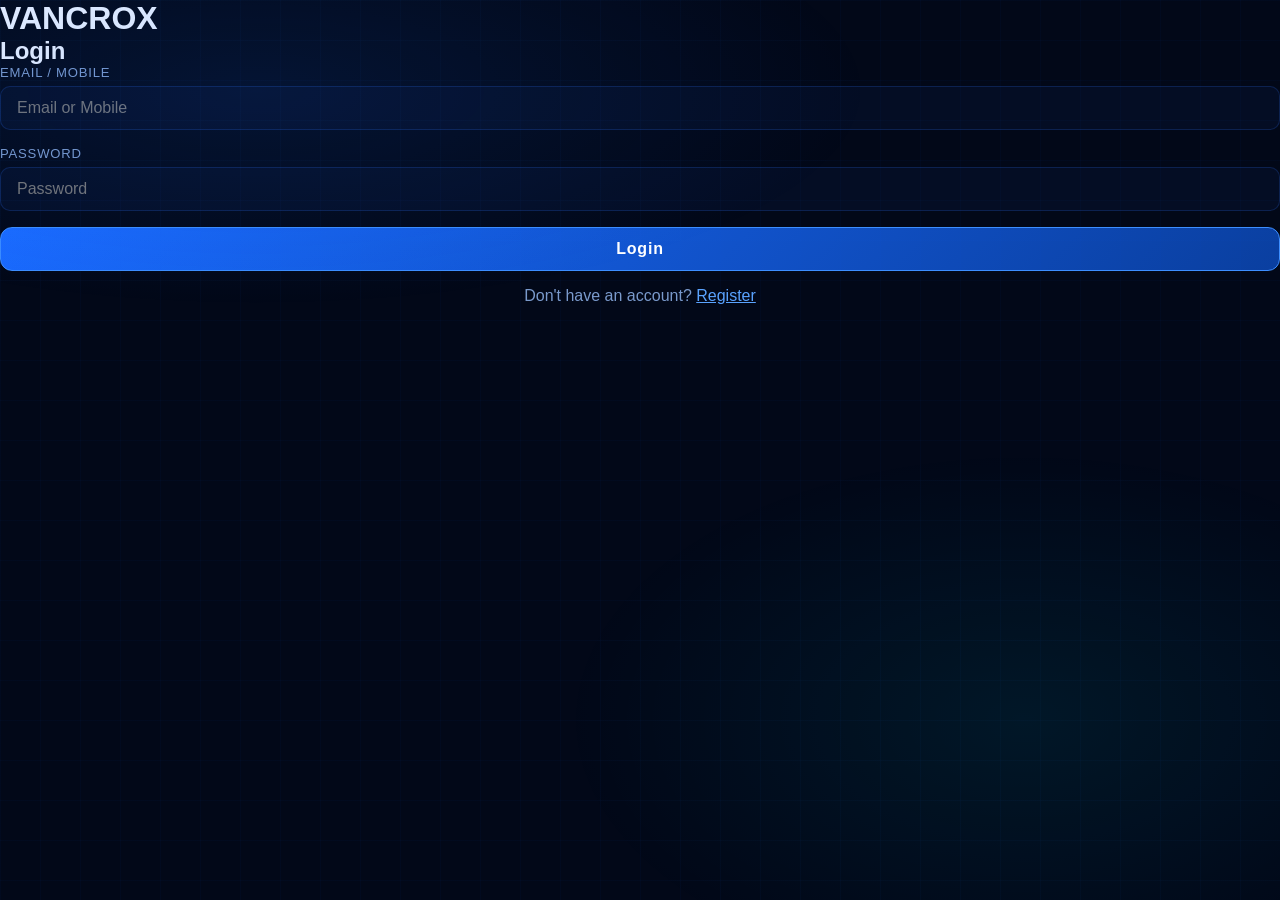
<file: investor/dashboard.html>
<!DOCTYPE html>
<html lang="en">
<head>
  <meta charset="UTF-8"/>
  <meta name="viewport" content="width=device-width, initial-scale=1.0"/>
  <title>VANCROX — Investor Dashboard</title>
  <link rel="stylesheet" href="../assets/css/main.css"/>
  <style>
    .wrap { position: relative; z-index: 1; padding-bottom: 80px; }

    /* TOP NAV */
    .top-nav {
      display: flex; align-items: center; justify-content: space-between;
      padding: 13px 18px;
      background: rgba(2,8,24,0.9);
      backdrop-filter: blur(16px);
      border-bottom: 1px solid var(--border);
      position: sticky; top: 0; z-index: 100;
    }
    .nav-left { display: flex; align-items: center; gap: 12px; }
    .hamburger { background: none; border: none; cursor: pointer; display: flex; flex-direction: column; gap: 4px; padding: 4px; }
    .hamburger span { width: 22px; height: 2px; background: var(--text-secondary); border-radius: 2px; }
    .nav-right { display: flex; align-items: center; gap: 10px; }
    .uid-badge { font-size: 0.8rem; color: var(--text-secondary); background: rgba(26,107,255,0.1); border: 1px solid var(--border); border-radius: 8px; padding: 3px 10px; font-family: 'Rajdhani', sans-serif; }
    .bell-btn { position: relative; background: none; border: none; cursor: pointer; font-size: 1.3rem; }
    .bell-dot { position: absolute; top: -2px; right: -2px; width: 9px; height: 9px; background: var(--red); border-radius: 50%; animation: pulse 1.5s infinite; }
    @keyframes pulse { 0%,100%{ transform:scale(1); } 50%{ transform:scale(1.4); } }
    .avatar-btn { width: 36px; height: 36px; border-radius: 50%; border: 2px solid var(--blue-bright); background: linear-gradient(135deg,#1a3a80,#0a1840); overflow: hidden; cursor: pointer; }
    .avatar-btn img { width: 100%; height: 100%; object-fit: cover; }

    /* WELCOME */
    .welcome-section { padding: 18px 18px 0; }
    .welcome-text { font-size: 0.8rem; color: var(--text-secondary); margin-bottom: 4px; }
    .user-name { font-family: 'Orbitron', monospace; font-size: 1.3rem; font-weight: 700; display: flex; align-items: center; gap: 8px; }
    .user-name::before { content: ''; width: 6px; height: 24px; background: linear-gradient(to bottom, var(--blue-bright), var(--cyan)); border-radius: 3px; }

    /* MAIN */
    .main { padding: 16px 18px; max-width: 500px; margin: 0 auto; }

    /* BALANCE CARD */
    .balance-card {
      background: var(--bg-card);
      border: 1px solid var(--border-bright);
      border-radius: 22px;
      padding: 24px 20px 20px;
      position: relative; overflow: hidden;
      margin-bottom: 14px;
    }
    .balance-card::before {
      content: ''; position: absolute; top: -40px; right: -40px;
      width: 200px; height: 200px;
      background: radial-gradient(circle, rgba(26,107,255,0.15) 0%, transparent 70%);
    }
    .refund-label { font-size: 1.1rem; font-weight: 700; color: var(--text-primary); margin-bottom: 2px; }
    .refund-sub { font-size: 0.8rem; color: var(--text-secondary); margin-bottom: 2px; }
    .refund-tandc { font-size: 0.7rem; color: var(--cyan); cursor: pointer; margin-bottom: 14px; display: block; }
    .balance-amount { font-family: 'Orbitron', monospace; font-size: 2rem; font-weight: 700; text-align: right; color: #fff; margin-bottom: 14px; }
    .balance-amount span { font-size: 1rem; color: var(--text-secondary); }
    .btn-row { display: flex; gap: 10px; }
    .btn-row .btn-primary, .btn-row .btn-outline { flex: 1; padding: 12px 8px; font-size: 0.95rem; }

    /* INFO STRIP */
    .info-strip { background: rgba(10,25,60,0.5); border: 1px solid var(--border); border-radius: 12px; padding: 11px 16px; font-size: 0.82rem; color: var(--text-secondary); margin-bottom: 20px; text-align: center; }

    /* TRADERS */
    .section-title { font-family: 'Orbitron', monospace; font-size: 0.8rem; color: var(--text-secondary); letter-spacing: 0.12em; text-transform: uppercase; margin-bottom: 4px; }
    .section-heading { font-size: 1.2rem; font-weight: 700; margin-bottom: 14px; }
    .no-traders { text-align: center; padding: 40px 20px; color: var(--text-dim); font-size: 0.95rem; }

    .trader-card {
      background: var(--bg-card);
      border: 1px solid var(--border);
      border-radius: 16px;
      padding: 16px;
      display: flex; align-items: center; gap: 12px;
      margin-bottom: 10px;
      cursor: pointer;
      transition: all 0.25s;
    }
    .trader-card:hover { border-color: var(--border-bright); transform: translateY(-2px); box-shadow: 0 8px 30px rgba(26,107,255,0.15); }
    .trader-avatar { width: 50px; height: 50px; border-radius: 50%; border: 2px solid var(--blue-glow); flex-shrink: 0; overflow: hidden; background: linear-gradient(135deg,#1a3a80,#0a1840); display: flex; align-items: center; justify-content: center; font-size: 1.3rem; }
    .trader-avatar img { width: 100%; height: 100%; object-fit: cover; }
    .trader-info { flex: 1; min-width: 0; }
    .trader-name { font-weight: 700; font-size: 1rem; }
    .trader-tid { font-size: 0.72rem; color: var(--text-dim); font-family: 'Rajdhani', sans-serif; }
    .trader-meta { font-size: 0.75rem; color: var(--text-secondary); margin-top: 2px; }
    .trader-return { font-family: 'Orbitron', monospace; font-size: 1.5rem; font-weight: 700; color: var(--green); text-align: center; flex-shrink: 0; }
    .trader-return small { font-size: 0.65rem; display: block; color: var(--text-secondary); font-family: 'Rajdhani', sans-serif; margin-top: 1px; }
    .btn-hire { background: linear-gradient(135deg,#1756cc,#0d3fa0); border: 1px solid var(--blue-bright); color: #fff; padding: 10px 16px; border-radius: 10px; font-family: 'Rajdhani', sans-serif; font-weight: 700; font-size: 0.9rem; cursor: pointer; white-space: nowrap; transition: all 0.2s; flex-shrink: 0; }
    .btn-hire small { display: block; font-size: 0.6rem; color: var(--text-secondary); font-weight: 400; margin-top: 2px; }
    .btn-hire:hover { background: linear-gradient(135deg, var(--blue-bright), var(--blue-glow)); box-shadow: 0 4px 16px rgba(61,142,255,0.35); }

    /* BOTTOM NAV */
    .bottom-nav {
      position: fixed; bottom: 0; left: 0; right: 0;
      background: rgba(2,8,24,0.95);
      backdrop-filter: blur(20px);
      border-top: 1px solid var(--border);
      display: flex; z-index: 100;
    }
    .nav-tab { flex: 1; display: flex; flex-direction: column; align-items: center; gap: 3px; padding: 12px 0 10px; cursor: pointer; font-size: 0.7rem; color: var(--text-dim); font-weight: 600; letter-spacing: 0.04em; transition: all 0.2s; position: relative; }
    .nav-tab.active { color: var(--blue-bright); }
    .nav-tab.active::before { content: ''; position: absolute; top: 0; left: 25%; right: 25%; height: 2px; background: linear-gradient(90deg, transparent, var(--blue-bright), transparent); }
    .nav-tab svg { width: 22px; height: 22px; }

    /* PAGES */
    .page { display: none; padding: 16px 18px; max-width: 500px; margin: 0 auto; }
    .page.active { display: block; }

    /* CHART */
    .chart-container { background: var(--bg-card); border: 1px solid var(--border); border-radius: 16px; overflow: hidden; height: 400px; }
    .chart-symbols { display: flex; gap: 10px; margin-bottom: 12px; }
    .symbol-btn { padding: 8px 20px; border-radius: 8px; border: 1px solid var(--border); background: transparent; color: var(--text-secondary); cursor: pointer; font-family: 'Rajdhani', sans-serif; font-weight: 600; transition: all 0.2s; }
    .symbol-btn.active { background: rgba(26,107,255,0.2); border-color: var(--blue-bright); color: var(--blue-light); }

    /* MY TRADERS */
    .my-trade-card { background: var(--bg-card); border: 1px solid var(--border); border-radius: 16px; padding: 18px; margin-bottom: 12px; }
    .my-trade-header { display: flex; align-items: center; gap: 12px; margin-bottom: 12px; }
    .my-trade-name { font-weight: 700; font-size: 1.05rem; }
    .my-trade-status { margin-left: auto; }
    .trade-info-row { display: flex; justify-content: space-between; font-size: 0.85rem; color: var(--text-secondary); margin-bottom: 6px; }
    .trade-info-row span:last-child { color: var(--text-primary); font-weight: 600; }
    .timer-row { display: flex; align-items: center; gap: 8px; font-size: 0.85rem; color: var(--gold); margin-top: 8px; }
    .profit-text { color: var(--green); font-size: 1.1rem; font-weight: 700; margin-top: 8px; }
    .loss-text { color: var(--red); font-size: 1rem; margin-top: 8px; }

    /* HISTORY */
    .history-card { background: var(--bg-card); border: 1px solid var(--border); border-radius: 14px; padding: 16px; margin-bottom: 10px; display: flex; justify-content: space-between; align-items: center; }
    .history-type { font-weight: 700; font-size: 1rem; text-transform: capitalize; }
    .history-date { font-size: 0.75rem; color: var(--text-secondary); margin-top: 2px; }
    .history-amount { font-family: 'Orbitron', monospace; font-size: 1.1rem; font-weight: 700; text-align: right; }
    .history-amount.deposit { color: var(--green); }
    .history-amount.withdrawal { color: var(--red); }

    /* SIDEBAR */
    .sidebar-overlay { display: none; position: fixed; inset: 0; background: rgba(0,0,0,0.6); z-index: 200; }
    .sidebar-overlay.active { display: block; }
    .sidebar { position: fixed; left: -280px; top: 0; bottom: 0; width: 280px; background: var(--bg-mid); border-right: 1px solid var(--border-bright); z-index: 201; transition: left 0.3s ease; padding: 0; }
    .sidebar.active { left: 0; }
    .sidebar-header { padding: 20px 18px; border-bottom: 1px solid var(--border); }
    .sidebar-logo { font-family: 'Orbitron', monospace; font-size: 1.1rem; font-weight: 900; background: linear-gradient(135deg,#fff 30%,var(--blue-bright)); -webkit-background-clip: text; -webkit-text-fill-color: transparent; background-clip: text; }
    .sidebar-menu { padding: 16px 0; }
    .sidebar-item { display: flex; align-items: center; gap: 12px; padding: 14px 20px; cursor: pointer; color: var(--text-secondary); font-size: 1rem; font-weight: 600; transition: all 0.2s; border-left: 3px solid transparent; }
    .sidebar-item:hover { background: rgba(26,107,255,0.08); color: var(--text-primary); border-left-color: var(--blue-bright); }
    .sidebar-item svg { width: 20px; height: 20px; flex-shrink: 0; }
    .sidebar-divider { height: 1px; background: var(--border); margin: 8px 0; }

    /* NOTIFICATIONS PAGE */
    .notif-card { background: var(--bg-card); border: 1px solid var(--border); border-radius: 16px; padding: 18px; margin-bottom: 12px; }
    .notif-title { font-weight: 700; font-size: 1.05rem; margin-bottom: 6px; }
    .notif-msg { font-size: 0.9rem; color: var(--text-secondary); margin-bottom: 10px; line-height: 1.5; }
    .notif-img { width: 100%; border-radius: 10px; margin-top: 8px; }
    .notif-time { font-size: 0.72rem; color: var(--text-dim); }

    /* DEPOSIT MODAL */
    .network-options { display: flex; flex-direction: column; gap: 10px; margin-bottom: 18px; }
    .network-option { background: rgba(5,15,40,0.8); border: 1px solid var(--border); border-radius: 12px; padding: 14px; cursor: pointer; transition: all 0.2s; }
    .network-option.selected { border-color: var(--blue-bright); background: rgba(26,107,255,0.1); }
    .network-name { font-weight: 700; font-size: 1rem; margin-bottom: 4px; }
    .network-addr { font-size: 0.75rem; color: var(--text-secondary); font-family: 'Rajdhani', sans-serif; word-break: break-all; }
    .copy-btn { background: rgba(26,107,255,0.15); border: 1px solid var(--border-bright); color: var(--blue-light); padding: 5px 12px; border-radius: 6px; font-size: 0.75rem; cursor: pointer; margin-top: 6px; }

    /* PROFILE MODAL */
    .profile-avatar-wrap { text-align: center; margin-bottom: 20px; }
    .profile-avatar-wrap .avatar-large { width: 80px; height: 80px; border-radius: 50%; border: 3px solid var(--blue-bright); overflow: hidden; margin: 0 auto 10px; background: linear-gradient(135deg,#1a3a80,#0a1840); display: flex; align-items: center; justify-content: center; font-size: 2rem; }
    .profile-avatar-wrap .avatar-large img { width: 100%; height: 100%; object-fit: cover; }
  </style>
</head>
<body>
<div class="wrap">
  <!-- SIDEBAR OVERLAY -->
  <div class="sidebar-overlay" id="sidebarOverlay" onclick="closeSidebar()"></div>

  <!-- SIDEBAR -->
  <div class="sidebar" id="sidebar">
    <div class="sidebar-header">
      <div class="sidebar-logo">VANCROX</div>
      <div style="font-size:0.75rem; color:var(--text-secondary); margin-top:2px;">Investor Menu</div>
    </div>
    <div class="sidebar-menu">
      <div class="sidebar-item" onclick="openWalletModal()">
        <svg viewBox="0 0 24 24" fill="none" stroke="currentColor" stroke-width="2"><rect x="2" y="7" width="20" height="14" rx="2"/><path d="M16 3l-4 4-4-4"/></svg>
        Withdrawal Address
      </div>
      <div class="sidebar-divider"></div>
      <div class="sidebar-item" onclick="openPasswordModal()">
        <svg viewBox="0 0 24 24" fill="none" stroke="currentColor" stroke-width="2"><rect x="3" y="11" width="18" height="11" rx="2"/><path d="M7 11V7a5 5 0 0 1 10 0v4"/></svg>
        Change Password
      </div>
      <div class="sidebar-divider"></div>
      <div class="sidebar-item" onclick="openSupportModal()">
        <svg viewBox="0 0 24 24" fill="none" stroke="currentColor" stroke-width="2"><circle cx="12" cy="12" r="10"/><path d="M9.09 9a3 3 0 0 1 5.83 1c0 2-3 3-3 3"/><line x1="12" y1="17" x2="12.01" y2="17"/></svg>
        Help / Support
      </div>
      <div class="sidebar-divider"></div>
      <div class="sidebar-item" style="color:var(--red)" onclick="logout()">
        <svg viewBox="0 0 24 24" fill="none" stroke="currentColor" stroke-width="2"><path d="M9 21H5a2 2 0 0 1-2-2V5a2 2 0 0 1 2-2h4"/><polyline points="16,17 21,12 16,7"/><line x1="21" y1="12" x2="9" y2="12"/></svg>
        Logout
      </div>
    </div>
  </div>

  <!-- TOP NAV -->
  <nav class="top-nav">
    <div class="nav-left">
      <button class="hamburger" onclick="openSidebar()">
        <span></span><span></span><span></span>
      </button>
      <span style="font-size:0.82rem; color:var(--text-secondary);">Welcome back</span>
    </div>
    <div class="nav-right">
      <button class="bell-btn" onclick="showNotifications()">
        🔔<span class="bell-dot"></span>
      </button>
      <span class="uid-badge" id="nav-uid">UID---</span>
      <button class="avatar-btn" onclick="openProfileModal()" id="nav-avatar-btn">
        <img src="" id="nav-avatar-img" style="display:none"/>
        <span id="nav-avatar-emoji">👤</span>
      </button>
    </div>
  </nav>

  <!-- WELCOME -->
  <div class="welcome-section">
    <div class="welcome-text">Investor Dashboard</div>
    <div class="user-name" id="display-name">Loading...</div>
  </div>

  <!-- HOME PAGE -->
  <div class="page active" id="page-home">
    <div class="main" style="padding: 16px 0;">

      <!-- Balance Card -->
      <div class="balance-card fade-up">
        <div class="refund-label">100% Refund Guarantee</div>
        <div class="refund-sub">If the trader makes a loss</div>
        <span class="refund-tandc">T&C</span>
        <div class="balance-amount">$<span id="balance-display">0.00</span></div>
        <div class="btn-row">
          <button class="btn-primary" onclick="openDepositModal()">＋ Add money</button>
          <button class="btn-outline" onclick="openWithdrawModal()">↗ Withdraw</button>
        </div>
      </div>

      <div class="info-strip fade-up fade-up-1">
        Live charts, real-time updates, and a transparent trading view – all in one place.
      </div>

      <div class="section-title fade-up fade-up-2">Choose your own Trader</div>
      <div class="section-heading fade-up fade-up-2">Top Traders</div>

      <div id="traders-list">
        <div class="spinner"></div>
      </div>
    </div>
  </div>

  <!-- CHART PAGE -->
  <div class="page" id="page-chart">
    <div style="padding: 16px 0;">
      <div class="chart-symbols">
        <button class="symbol-btn active" onclick="switchSymbol('BINANCE:BTCUSDT', this)">BTC/USDT</button>
        <button class="symbol-btn" onclick="switchSymbol('OANDA:XAUUSD', this)">XAU/USD</button>
      </div>
      <div class="chart-container">
        <div id="tradingview-chart" style="height:100%"></div>
      </div>
    </div>
  </div>

  <!-- MY TRADERS PAGE -->
  <div class="page" id="page-my-traders">
    <div style="padding: 16px 0;">
      <div class="section-heading">My Traders</div>
      <div id="my-trades-list">
        <div class="spinner"></div>
      </div>
    </div>
  </div>

  <!-- HISTORY PAGE -->
  <div class="page" id="page-history">
    <div style="padding: 16px 0;">
      <div class="section-heading">Transaction History</div>
      <div id="history-list">
        <div class="spinner"></div>
      </div>
    </div>
  </div>

  <!-- NOTIFICATIONS PAGE -->
  <div class="page" id="page-notifications">
    <div style="padding: 16px 0;">
      <div class="section-heading">Notifications</div>
      <div id="notifications-list">
        <div class="spinner"></div>
      </div>
    </div>
  </div>

  <!-- BOTTOM NAV -->
  <nav class="bottom-nav">
    <div class="nav-tab active" id="tab-home" onclick="switchTab('home')">
      <svg viewBox="0 0 24 24" fill="currentColor"><path d="M10 20v-6h4v6h5v-8h3L12 3 2 12h3v8z"/></svg>
      Home
    </div>
    <div class="nav-tab" id="tab-chart" onclick="switchTab('chart')">
      <svg viewBox="0 0 24 24" fill="none" stroke="currentColor" stroke-width="2"><polyline points="22,12 18,12 15,21 9,3 6,12 2,12"/></svg>
      Chart
    </div>
    <div class="nav-tab" id="tab-my-traders" onclick="switchTab('my-traders')">
      <svg viewBox="0 0 24 24" fill="none" stroke="currentColor" stroke-width="2"><path d="M17 21v-2a4 4 0 0 0-4-4H5a4 4 0 0 0-4 4v2"/><circle cx="9" cy="7" r="4"/><path d="M23 21v-2a4 4 0 0 0-3-3.87"/></svg>
      My Traders
    </div>
    <div class="nav-tab" id="tab-history" onclick="switchTab('history')">
      <svg viewBox="0 0 24 24" fill="none" stroke="currentColor" stroke-width="2"><circle cx="12" cy="12" r="10"/><polyline points="12,6 12,12 16,14"/></svg>
      History
    </div>
  </nav>
</div>

<!-- ===== MODALS ===== -->

<!-- DEPOSIT MODAL -->
<div class="modal-overlay" id="depositModal">
  <div class="modal">
    <div class="modal-title">Add Money</div>
    <button class="modal-close" onclick="closeModal('depositModal')">✕</button>
    <p style="font-size:0.85rem; color:var(--text-secondary); margin-bottom:16px;">Send USDT to one of the addresses below, then submit your transaction hash.</p>
    <div class="network-options" id="deposit-networks"></div>
    <div class="input-group">
      <label>Transaction Hash (Optional)</label>
      <input type="text" id="deposit-txhash" placeholder="Your TX Hash"/>
    </div>
    <div class="input-group">
      <label>Amount (USDT)</label>
      <input type="number" id="deposit-amount" placeholder="Amount you sent"/>
    </div>
    <div class="input-group">
      <label>Network Used</label>
      <select id="deposit-network">
        <option value="ERC20">ERC20</option>
        <option value="TRC20">TRC20</option>
        <option value="BEP20">BEP20</option>
      </select>
    </div>
    <button class="btn-primary" style="width:100%" onclick="submitDeposit()">Submit Deposit Request</button>
  </div>
</div>

<!-- WITHDRAW MODAL -->
<div class="modal-overlay" id="withdrawModal">
  <div class="modal">
    <div class="modal-title">Withdraw</div>
    <button class="modal-close" onclick="closeModal('withdrawModal')">✕</button>
    <p style="font-size:0.85rem; color:var(--text-secondary); margin-bottom:16px;">Available Balance: <strong id="withdraw-balance-display" style="color:var(--green)">$0.00</strong></p>
    <div class="input-group">
      <label>Amount (USDT)</label>
      <input type="number" id="withdraw-amount" placeholder="Amount to withdraw"/>
    </div>
    <div class="input-group">
      <label>Network</label>
      <select id="withdraw-network">
        <option value="ERC20">ERC20</option>
        <option value="TRC20">TRC20</option>
        <option value="BEP20">BEP20</option>
      </select>
    </div>
    <p style="font-size:0.75rem; color:var(--text-secondary); margin-bottom:14px;">Withdrawal will be sent to your saved wallet address for selected network.</p>
    <button class="btn-primary" style="width:100%" onclick="submitWithdraw()">Confirm Withdraw</button>
  </div>
</div>

<!-- HIRE MODAL -->
<div class="modal-overlay" id="hireModal">
  <div class="modal">
    <div class="modal-title">Hire Trader</div>
    <button class="modal-close" onclick="closeModal('hireModal')">✕</button>
    <div id="hire-trader-info" style="text-align:center; margin-bottom:16px;"></div>
    <div class="input-group">
      <label>Investment Amount (USDT)</label>
      <input type="number" id="hire-amount" placeholder="Enter amount"/>
    </div>
    <p id="hire-limits" style="font-size:0.78rem; color:var(--text-secondary); margin-bottom:14px;"></p>
    <p style="font-size:0.78rem; color:var(--gold); margin-bottom:14px;">⚠️ Amount will be deducted immediately. Trader has 5 minutes to confirm.</p>
    <button class="btn-primary" style="width:100%" onclick="confirmHire()">Confirm</button>
  </div>
</div>

<!-- PROFILE MODAL -->
<div class="modal-overlay" id="profileModal">
  <div class="modal">
    <div class="modal-title">Edit Profile</div>
    <button class="modal-close" onclick="closeModal('profileModal')">✕</button>
    <div class="profile-avatar-wrap">
      <div class="avatar-large" id="profile-avatar-preview">👤</div>
      <label style="cursor:pointer; color:var(--blue-light); font-size:0.85rem;">
        Change Photo <input type="file" id="profile-photo-input" accept="image/*" style="display:none" onchange="previewPhoto(this)"/>
      </label>
    </div>
    <div class="input-group">
      <label>Full Name</label>
      <input type="text" id="profile-name" placeholder="Your name"/>
    </div>
    <button class="btn-primary" style="width:100%" onclick="saveProfile()">Save Changes</button>
  </div>
</div>

<!-- WALLET ADDRESS MODAL -->
<div class="modal-overlay" id="walletModal">
  <div class="modal">
    <div class="modal-title">Withdrawal Address</div>
    <button class="modal-close" onclick="closeModal('walletModal')">✕</button>
    <p style="font-size:0.82rem; color:var(--text-secondary); margin-bottom:16px;">Set your wallet addresses for withdrawals.</p>
    <div class="input-group"><label>ERC20 Address</label><input type="text" id="wallet-erc20" placeholder="0x..."/></div>
    <div class="input-group"><label>TRC20 Address</label><input type="text" id="wallet-trc20" placeholder="T..."/></div>
    <div class="input-group"><label>BEP20 Address</label><input type="text" id="wallet-bep20" placeholder="0x..."/></div>
    <button class="btn-primary" style="width:100%" onclick="saveWalletAddresses()">Save Addresses</button>
  </div>
</div>

<!-- PASSWORD MODAL -->
<div class="modal-overlay" id="passwordModal">
  <div class="modal">
    <div class="modal-title">Change Password</div>
    <button class="modal-close" onclick="closeModal('passwordModal')">✕</button>
    <div class="input-group"><label>Current Password</label><input type="password" id="old-password" placeholder="Current password"/></div>
    <div class="input-group"><label>New Password</label><input type="password" id="new-password" placeholder="New password"/></div>
    <button class="btn-primary" style="width:100%" onclick="changePassword()">Update Password</button>
  </div>
</div>

<!-- SUPPORT MODAL -->
<div class="modal-overlay" id="supportModal">
  <div class="modal" style="max-width:460px">
    <div class="modal-title">Help / Support</div>
    <button class="modal-close" onclick="closeModal('supportModal')">✕</button>
    <div id="chat-messages" style="height:280px; overflow-y:auto; margin-bottom:14px; display:flex; flex-direction:column; gap:10px; padding-right:4px;"></div>
    <div id="resolved-notice" style="display:none; text-align:center; color:var(--green); font-size:0.85rem; margin-bottom:10px;">✓ Ticket resolved</div>
    <div style="display:flex; gap:8px;" id="chat-input-area">
      <input type="text" id="support-msg" placeholder="Type your message..." style="flex:1; background:rgba(5,15,40,0.8); border:1px solid var(--border); color:var(--text-primary); padding:10px 14px; border-radius:10px; font-family:'Rajdhani',sans-serif; outline:none;" onkeydown="if(event.key==='Enter')sendSupportMsg()"/>
      <button class="btn-primary" style="padding:10px 16px;" onclick="sendSupportMsg()">Send</button>
    </div>
  </div>
</div>

<div id="toast"></div>

<script src="../assets/js/utils.js"></script>
<script>
// TradingView
let tvWidget = null;
let currentSymbol = 'BINANCE:BTCUSDT';

function loadChart(symbol) {
  if (tvWidget) { tvWidget.remove(); }
  tvWidget = new TradingView.widget({
    container_id: 'tradingview-chart',
    symbol: symbol,
    interval: '60',
    timezone: 'Asia/Kolkata',
    theme: 'dark',
    style: '1',
    locale: 'en',
    toolbar_bg: '#050f2a',
    enable_publishing: false,
    hide_side_toolbar: false,
    width: '100%',
    height: '100%',
    save_image: false,
    hide_top_toolbar: false,
    allow_symbol_change: false
  });
}

function switchSymbol(symbol, btn) {
  currentSymbol = symbol;
  document.querySelectorAll('.symbol-btn').forEach(b => b.classList.remove('active'));
  btn.classList.add('active');
  loadChart(symbol);
}

// --- STATE ---
let user = null;
let walletInfo = null;
let selectedAd = null;

// --- INIT ---
window.onload = async () => {
  if (!requireAuth('investor')) return;
  user = getUser();
  updateNavUI();
  await loadDashboard();
};

function updateNavUI() {
  document.getElementById('nav-uid').textContent = user.uid;
  document.getElementById('display-name').textContent = user.name;
  if (user.photo) {
    const img = document.getElementById('nav-avatar-img');
    img.src = user.photo;
    img.style.display = 'block';
    document.getElementById('nav-avatar-emoji').style.display = 'none';
  }
}

async function loadDashboard() {
  const res = await apiRequest('GET', '/investor/dashboard');
  if (res.success) {
    user = { ...user, ...res.user };
    localStorage.setItem('vancrox_user', JSON.stringify(user));
    document.getElementById('balance-display').textContent = formatUSDT(user.balance);
    document.getElementById('display-name').textContent = user.name;
    document.getElementById('nav-uid').textContent = user.uid;
    document.getElementById('withdraw-balance-display').textContent = '$' + formatUSDT(user.balance);
    renderTraders(res.activeTraders || []);
  }
}

function renderTraders(traders) {
  const el = document.getElementById('traders-list');
  if (!traders || traders.length === 0) {
    el.innerHTML = '<div class="no-traders">No active traders available yet</div>';
    return;
  }
  el.innerHTML = traders.map(t => `
    <div class="trader-card fade-up">
      <div class="trader-avatar">
        ${t.traderPhoto ? `<img src="${t.traderPhoto}" alt="${t.traderName}"/>` : '🧑'}
      </div>
      <div class="trader-info">
        <div class="trader-name">${t.traderName}</div>
        <div class="trader-tid">${t.traderTid}</div>
        <div class="trader-meta">Min: $${t.minInvestment} · ${t.tradeDuration}h</div>
      </div>
      <div class="trader-return">${t.returnPercent}<span>%</span><small>Max $${t.maxInvestment}</small></div>
      <button class="btn-hire" onclick="openHireModal('${t._id}', '${t.traderName}', ${t.returnPercent}, ${t.minInvestment}, ${t.maxInvestment})">
        Hire<small>10% fee/profit</small>
      </button>
    </div>
  `).join('');
}

// --- TABS ---
function switchTab(tab) {
  document.querySelectorAll('.page').forEach(p => p.classList.remove('active'));
  document.querySelectorAll('.nav-tab').forEach(t => t.classList.remove('active'));
  document.getElementById('page-' + tab).classList.add('active');
  document.getElementById('tab-' + tab).classList.add('active');

  if (tab === 'chart') {
    const script = document.createElement('script');
    script.src = 'https://s3.tradingview.com/tv.js';
    script.onload = () => loadChart(currentSymbol);
    if (!document.querySelector('script[src*="tradingview"]')) document.head.appendChild(script);
    else loadChart(currentSymbol);
  }
  if (tab === 'my-traders') loadMyTrades();
  if (tab === 'history') loadHistory();
}

function showNotifications() {
  document.querySelectorAll('.page').forEach(p => p.classList.remove('active'));
  document.querySelectorAll('.nav-tab').forEach(t => t.classList.remove('active'));
  document.getElementById('page-notifications').classList.add('active');
  loadNotifications();
}

// --- MY TRADES ---
async function loadMyTrades() {
  const res = await apiRequest('GET', '/investor/my-trades');
  const el = document.getElementById('my-trades-list');
  if (!res.success || !res.trades.length) {
    el.innerHTML = '<div class="no-traders">No active trades yet</div>';
    return;
  }
  el.innerHTML = res.trades.filter(t => ['waiting','ongoing','completed_profit','completed_loss'].includes(t.status)).map(t => {
    let statusBadge = '';
    let extra = '';
    if (t.status === 'waiting') {
      statusBadge = '<span class="badge badge-yellow">Waiting</span>';
      extra = `<div class="timer-row">⏱ <span id="timer-${t._id}">--:--</span></div>`;
    } else if (t.status === 'ongoing') {
      statusBadge = '<span class="badge badge-blue">Trade Ongoing</span>';
    } else if (t.status === 'completed_profit') {
      const profit = (t.amount * t.returnPercent / 100).toFixed(2);
      statusBadge = '<span class="badge badge-green">Completed</span>';
      extra = `<div class="profit-text">+$${profit} Profit Credited ✓</div>`;
    } else if (t.status === 'completed_loss') {
      statusBadge = '<span class="badge badge-red">Loss</span>';
      extra = `<div class="loss-text">Refund process started. Principal refunded.</div>`;
    }
    return `
      <div class="my-trade-card fade-up">
        <div class="my-trade-header">
          <div class="trader-avatar" style="width:42px;height:42px">
            ${t.traderPhoto ? `<img src="${t.traderPhoto}"/>` : '🧑'}
          </div>
          <div>
            <div class="my-trade-name">${t.traderName}</div>
            <div style="font-size:0.72rem; color:var(--text-dim)">${t.traderUid}</div>
          </div>
          <div class="my-trade-status">${statusBadge}</div>
        </div>
        <div class="trade-info-row"><span>Invested</span><span>$${formatUSDT(t.amount)}</span></div>
        <div class="trade-info-row"><span>Return %</span><span style="color:var(--green)">${t.returnPercent}%</span></div>
        ${t.status === 'waiting' ? '<div class="trade-info-row"><span>Status</span><span>Wait for trader confirmation</span></div>' : ''}
        ${extra}
      </div>
    `;
  }).join('') || '<div class="no-traders">No trades yet</div>';

  // Start timers
  res.trades.filter(t => t.status === 'waiting').forEach(t => {
    const el = document.getElementById(`timer-${t._id}`);
    if (el) startCountdown(t.confirmDeadline, el);
  });
}

// --- HISTORY ---
async function loadHistory() {
  const res = await apiRequest('GET', '/investor/history');
  const el = document.getElementById('history-list');
  if (!res.success || !res.transactions.length) {
    el.innerHTML = '<div class="no-traders">No transactions yet</div>';
    return;
  }
  el.innerHTML = res.transactions.map(t => `
    <div class="history-card fade-up">
      <div>
        <div class="history-type">${t.type === 'deposit' ? '⬇ Deposit' : '⬆ Withdrawal'}</div>
        <div class="history-date">${formatDate(t.createdAt)}</div>
        ${t.network ? `<div style="font-size:0.72rem; color:var(--text-dim)">${t.network}</div>` : ''}
      </div>
      <div>
        <div class="history-amount ${t.type}">$${formatUSDT(t.amount)}</div>
        <div style="text-align:right; margin-top:4px;">
          <span class="badge ${t.status === 'approved' ? 'badge-green' : t.status === 'rejected' ? 'badge-red' : 'badge-yellow'}">${t.status}</span>
        </div>
      </div>
    </div>
  `).join('');
}

// --- NOTIFICATIONS ---
async function loadNotifications() {
  const res = await apiRequest('GET', '/investor/notifications');
  const el = document.getElementById('notifications-list');
  if (!res.success || !res.notifications.length) {
    el.innerHTML = '<div class="no-traders">No notifications yet</div>';
    return;
  }
  el.innerHTML = res.notifications.map(n => `
    <div class="notif-card fade-up">
      <div class="notif-title">${n.title}</div>
      <div class="notif-msg">${n.message}</div>
      ${n.image ? `<img src="${n.image}" class="notif-img"/>` : ''}
      <div class="notif-time">${formatDate(n.createdAt)}</div>
    </div>
  `).join('');
}

// --- DEPOSIT ---
async function openDepositModal() {
  if (!walletInfo) {
    const res = await apiRequest('GET', '/investor/wallet-info');
    if (res.success) walletInfo = res.wallet;
  }
  const net = document.getElementById('deposit-networks');
  net.innerHTML = ['ERC20','TRC20','BEP20'].map(n => `
    <div class="network-option">
      <div class="network-name">${n}</div>
      <div class="network-addr" id="addr-${n}">${walletInfo?.[n.toLowerCase()] || 'Address not set'}</div>
      <button class="copy-btn" onclick="copyAddr('addr-${n}')">Copy Address</button>
    </div>
  `).join('');
  openModal('depositModal');
}

function copyAddr(id) {
  const text = document.getElementById(id).textContent;
  navigator.clipboard.writeText(text).then(() => showToast('Address copied!', 'success'));
}

async function submitDeposit() {
  const amount = parseFloat(document.getElementById('deposit-amount').value);
  const network = document.getElementById('deposit-network').value;
  const txHash = document.getElementById('deposit-txhash').value.trim();
  if (!amount || amount <= 0) return showToast('Enter valid amount', 'error');
  const res = await apiRequest('POST', '/investor/deposit', { amount, network, txHash });
  if (res.success) {
    showToast('Deposit request submitted! Admin will approve.', 'success');
    closeModal('depositModal');
  } else showToast(res.message, 'error');
}

// --- WITHDRAW ---
function openWithdrawModal() {
  document.getElementById('withdraw-balance-display').textContent = '$' + formatUSDT(user.balance);
  openModal('withdrawModal');
}

async function submitWithdraw() {
  const amount = parseFloat(document.getElementById('withdraw-amount').value);
  const network = document.getElementById('withdraw-network').value;
  if (!amount || amount <= 0) return showToast('Enter valid amount', 'error');
  if (amount > user.balance) return showToast('Insufficient balance', 'error');

  const res = await apiRequest('POST', '/investor/withdraw', { amount, network });
  if (res.success) {
    user.balance = res.balance;
    localStorage.setItem('vancrox_user', JSON.stringify(user));
    document.getElementById('balance-display').textContent = formatUSDT(user.balance);
    showToast('Withdrawal submitted! Pending admin approval.', 'success');
    closeModal('withdrawModal');
  } else showToast(res.message, 'error');
}

// --- HIRE ---
function openHireModal(adId, name, returnPct, minInv, maxInv) {
  selectedAd = { adId, name, returnPct, minInv, maxInv };
  document.getElementById('hire-trader-info').innerHTML = `
    <div style="font-weight:700; font-size:1.1rem; margin-bottom:4px;">${name}</div>
    <div style="color:var(--green); font-family:'Orbitron',monospace; font-size:1.5rem;">${returnPct}%</div>
  `;
  document.getElementById('hire-limits').textContent = `Min: $${minInv} · Max: $${maxInv}`;
  document.getElementById('hire-amount').value = '';
  openModal('hireModal');
}

async function confirmHire() {
  const amount = parseFloat(document.getElementById('hire-amount').value);
  if (!amount || amount <= 0) return showToast('Enter valid amount', 'error');
  if (!selectedAd) return;

  const res = await apiRequest('POST', `/investor/hire/${selectedAd.adId}`, { amount });
  if (res.success) {
    user.balance = res.balance;
    localStorage.setItem('vancrox_user', JSON.stringify(user));
    document.getElementById('balance-display').textContent = formatUSDT(user.balance);
    showToast('Hire request sent! Waiting for trader.', 'success');
    closeModal('hireModal');
    loadDashboard();
  } else showToast(res.message, 'error');
}

// --- PROFILE ---
async function openProfileModal() {
  const res = await apiRequest('GET', '/investor/profile');
  if (res.success) {
    document.getElementById('profile-name').value = res.user.name;
    const preview = document.getElementById('profile-avatar-preview');
    if (res.user.photo) preview.innerHTML = `<img src="${res.user.photo}" style="width:100%;height:100%;object-fit:cover;border-radius:50%"/>`;
  }
  openModal('profileModal');
}

function previewPhoto(input) {
  if (input.files && input.files[0]) {
    const reader = new FileReader();
    reader.onload = e => {
      document.getElementById('profile-avatar-preview').innerHTML = `<img src="${e.target.result}" style="width:100%;height:100%;object-fit:cover;border-radius:50%"/>`;
    };
    reader.readAsDataURL(input.files[0]);
  }
}

async function saveProfile() {
  const name = document.getElementById('profile-name').value.trim();
  const photoInput = document.getElementById('profile-photo-input');
  const fd = new FormData();
  if (name) fd.append('name', name);
  if (photoInput.files[0]) fd.append('photo', photoInput.files[0]);

  const res = await apiRequest('PUT', '/investor/profile', fd, true);
  if (res.success) {
    user = { ...user, name: res.user.name, photo: res.user.photo };
    localStorage.setItem('vancrox_user', JSON.stringify(user));
    updateNavUI();
    showToast('Profile updated!', 'success');
    closeModal('profileModal');
  } else showToast(res.message, 'error');
}

// --- WALLET ADDRESSES ---
async function openWalletModal() {
  const res = await apiRequest('GET', '/investor/profile');
  if (res.success && res.user.walletAddresses) {
    document.getElementById('wallet-erc20').value = res.user.walletAddresses.erc20 || '';
    document.getElementById('wallet-trc20').value = res.user.walletAddresses.trc20 || '';
    document.getElementById('wallet-bep20').value = res.user.walletAddresses.bep20 || '';
  }
  closeSidebar();
  openModal('walletModal');
}

async function saveWalletAddresses() {
  const res = await apiRequest('PUT', '/investor/wallet-address', {
    erc20: document.getElementById('wallet-erc20').value.trim(),
    trc20: document.getElementById('wallet-trc20').value.trim(),
    bep20: document.getElementById('wallet-bep20').value.trim()
  });
  if (res.success) { showToast('Wallet addresses saved!', 'success'); closeModal('walletModal'); }
  else showToast(res.message, 'error');
}

// --- CHANGE PASSWORD ---
function openPasswordModal() { closeSidebar(); openModal('passwordModal'); }

async function changePassword() {
  const oldPassword = document.getElementById('old-password').value;
  const newPassword = document.getElementById('new-password').value;
  if (!oldPassword || !newPassword) return showToast('Fill both fields', 'error');
  const res = await apiRequest('PUT', '/investor/change-password', { oldPassword, newPassword });
  if (res.success) { showToast('Password changed!', 'success'); closeModal('passwordModal'); }
  else showToast(res.message, 'error');
}

// --- SUPPORT CHAT ---
async function openSupportModal() {
  closeSidebar();
  openModal('supportModal');
  loadSupportChat();
}

async function loadSupportChat() {
  const res = await apiRequest('GET', '/investor/support');
  const el = document.getElementById('chat-messages');
  if (res.success && res.ticket && res.ticket.messages.length) {
    el.innerHTML = res.ticket.messages.map(m => `
      <div style="display:flex; justify-content:${m.sender === 'user' ? 'flex-end' : 'flex-start'}">
        <div style="max-width:80%; background:${m.sender === 'user' ? 'rgba(26,107,255,0.25)' : 'rgba(10,25,60,0.9)'}; border:1px solid var(--border); border-radius:12px; padding:10px 14px; font-size:0.88rem; line-height:1.4;">
          ${m.sender === 'admin' ? '<div style="font-size:0.7rem; color:var(--blue-light); margin-bottom:3px;">Support</div>' : ''}
          ${m.message}
          <div style="font-size:0.65rem; color:var(--text-dim); margin-top:4px; text-align:right">${formatDate(m.time)}</div>
        </div>
      </div>
    `).join('');
    el.scrollTop = el.scrollHeight;
  } else {
    el.innerHTML = '<div style="text-align:center; color:var(--text-dim); margin-top:60px; font-size:0.9rem;">Start a conversation with our support team</div>';
  }
}

async function sendSupportMsg() {
  const msg = document.getElementById('support-msg').value.trim();
  if (!msg) return;
  const res = await apiRequest('POST', '/investor/support', { message: msg });
  if (res.success) {
    document.getElementById('support-msg').value = '';
    loadSupportChat();
  } else showToast(res.message, 'error');
}

// --- MODAL HELPERS ---
function openModal(id) { document.getElementById(id).classList.add('active'); }
function closeModal(id) { document.getElementById(id).classList.remove('active'); }
function openSidebar() { document.getElementById('sidebar').classList.add('active'); document.getElementById('sidebarOverlay').classList.add('active'); }
function closeSidebar() { document.getElementById('sidebar').classList.remove('active'); document.getElementById('sidebarOverlay').classList.remove('active'); }
</script>
</body>
</html>
</file>
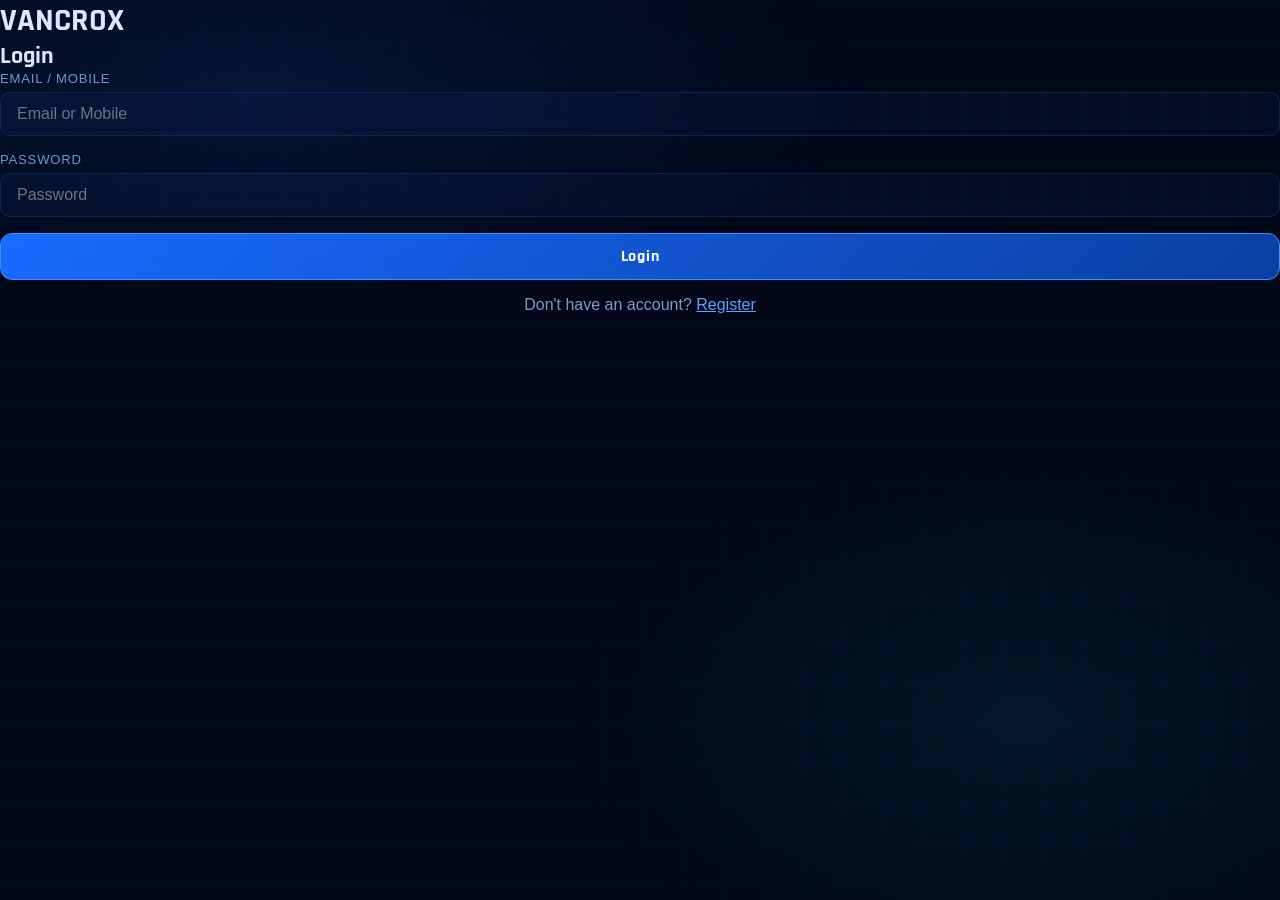
<file: trader/dashboard.html>
<!DOCTYPE html>
<html lang="en">
<head>
  <meta charset="UTF-8"/>
  <meta name="viewport" content="width=device-width, initial-scale=1.0"/>
  <title>VANCROX — Trader Dashboard</title>
  <link rel="stylesheet" href="../assets/css/main.css"/>
  <style>
    .wrap { position: relative; z-index: 1; padding-bottom: 30px; }

    /* TOP NAV */
    .top-nav { display: flex; align-items: center; justify-content: space-between; padding: 13px 20px; background: rgba(2,8,24,0.9); backdrop-filter: blur(16px); border-bottom: 1px solid var(--border); position: sticky; top: 0; z-index: 100; }
    .nav-logo { font-family: 'Orbitron', monospace; font-size: 1rem; font-weight: 900; background: linear-gradient(135deg,#fff 30%,var(--blue-bright)); -webkit-background-clip: text; -webkit-text-fill-color: transparent; background-clip: text; }
    .nav-right { display: flex; align-items: center; gap: 12px; }
    .tid-badge { font-size: 0.8rem; color: var(--text-secondary); background: rgba(26,107,255,0.1); border: 1px solid var(--border); border-radius: 8px; padding: 3px 10px; }
    .security-badge { font-size: 0.8rem; color: var(--gold); background: rgba(255,215,64,0.1); border: 1px solid rgba(255,215,64,0.3); border-radius: 8px; padding: 3px 10px; }
    .avatar-btn { width: 36px; height: 36px; border-radius: 50%; border: 2px solid var(--blue-bright); background: linear-gradient(135deg,#1a3a80,#0a1840); overflow: hidden; cursor: pointer; display: flex; align-items: center; justify-content: center; font-size: 1rem; }
    .avatar-btn img { width: 100%; height: 100%; object-fit: cover; }

    /* SIDEBAR */
    .sidebar-overlay { display: none; position: fixed; inset: 0; background: rgba(0,0,0,0.6); z-index: 200; }
    .sidebar-overlay.active { display: block; }
    .sidebar { position: fixed; left: -280px; top: 0; bottom: 0; width: 280px; background: var(--bg-mid); border-right: 1px solid var(--border-bright); z-index: 201; transition: left 0.3s ease; }
    .sidebar.active { left: 0; }
    .sidebar-header { padding: 20px 18px; border-bottom: 1px solid var(--border); }
    .sidebar-logo { font-family: 'Orbitron', monospace; font-size: 1.1rem; font-weight: 900; background: linear-gradient(135deg,#fff 30%,var(--blue-bright)); -webkit-background-clip: text; -webkit-text-fill-color: transparent; background-clip: text; }
    .sidebar-menu { padding: 16px 0; }
    .sidebar-item { display: flex; align-items: center; gap: 12px; padding: 14px 20px; cursor: pointer; color: var(--text-secondary); font-size: 1rem; font-weight: 600; transition: all 0.2s; border-left: 3px solid transparent; }
    .sidebar-item:hover, .sidebar-item.active-item { background: rgba(26,107,255,0.08); color: var(--text-primary); border-left-color: var(--blue-bright); }
    .sidebar-item svg { width: 20px; height: 20px; flex-shrink: 0; }
    .sidebar-divider { height: 1px; background: var(--border); margin: 8px 0; }

    /* MAIN */
    .main { padding: 24px 20px; max-width: 900px; margin: 0 auto; }

    /* LOCKED STATE */
    .locked-card { background: var(--bg-card); border: 1px solid rgba(255,215,64,0.3); border-radius: 20px; padding: 30px 24px; text-align: center; margin-bottom: 20px; }
    .locked-icon { font-size: 3rem; margin-bottom: 16px; }
    .locked-title { font-family: 'Orbitron', monospace; font-size: 1.1rem; color: var(--gold); margin-bottom: 10px; }
    .locked-msg { color: var(--text-secondary); font-size: 0.95rem; line-height: 1.6; margin-bottom: 20px; }
    .step-badge { display: inline-block; background: rgba(26,107,255,0.15); border: 1px solid var(--border-bright); border-radius: 20px; padding: 4px 14px; font-size: 0.78rem; color: var(--blue-light); margin-bottom: 16px; }

    /* STATS CARDS */
    .stats-grid { display: grid; grid-template-columns: repeat(2, 1fr); gap: 14px; margin-bottom: 24px; }
    .stat-card { background: var(--bg-card); border: 1px solid var(--border); border-radius: 16px; padding: 18px; }
    .stat-label { font-size: 0.75rem; color: var(--text-secondary); letter-spacing: 0.08em; text-transform: uppercase; margin-bottom: 6px; }
    .stat-value { font-family: 'Orbitron', monospace; font-size: 1.4rem; font-weight: 700; }
    .stat-value.green { color: var(--green); }
    .stat-value.gold { color: var(--gold); }
    .stat-value.blue { color: var(--blue-light); }

    /* SECTION */
    .section-title { font-family: 'Orbitron', monospace; font-size: 0.85rem; letter-spacing: 0.1em; color: var(--text-secondary); margin-bottom: 16px; text-transform: uppercase; padding-bottom: 10px; border-bottom: 1px solid var(--border); }

    /* CREATE AD FORM */
    .form-grid { display: grid; grid-template-columns: repeat(2, 1fr); gap: 12px; }
    @media (max-width: 480px) { .form-grid { grid-template-columns: 1fr; } .stats-grid { grid-template-columns: repeat(2,1fr); } }

    /* INVENTORY CARD */
    .inventory-card { background: var(--bg-card); border: 1px solid var(--border); border-radius: 16px; padding: 18px; margin-bottom: 12px; }
    .inv-header { display: flex; align-items: center; gap: 12px; margin-bottom: 14px; }
    .inv-info { flex: 1; }
    .inv-investor { font-weight: 700; font-size: 1rem; }
    .inv-id { font-size: 0.72rem; color: var(--text-dim); }
    .inv-row { display: flex; justify-content: space-between; font-size: 0.85rem; color: var(--text-secondary); margin-bottom: 6px; }
    .inv-row span:last-child { color: var(--text-primary); font-weight: 600; }
    .inv-actions { display: flex; gap: 10px; margin-top: 14px; }
    .inv-actions button { flex: 1; padding: 10px; border-radius: 10px; font-family: 'Rajdhani', sans-serif; font-weight: 700; font-size: 0.95rem; cursor: pointer; transition: all 0.2s; border: none; }
    .btn-accept { background: linear-gradient(135deg,#00b36b,#007a49); color: #fff; }
    .btn-reject { background: transparent; border: 1px solid var(--red) !important; color: var(--red); }
    .timer-badge { background: rgba(255,215,64,0.1); border: 1px solid rgba(255,215,64,0.3); border-radius: 8px; padding: 4px 10px; font-size: 0.78rem; color: var(--gold); }

    /* MY ADS */
    .ad-card { background: var(--bg-card); border: 1px solid var(--border); border-radius: 16px; padding: 18px; margin-bottom: 12px; display: flex; justify-content: space-between; align-items: flex-start; }
    .ad-info h3 { font-size: 1.1rem; font-weight: 700; margin-bottom: 4px; }
    .ad-meta { font-size: 0.82rem; color: var(--text-secondary); }

    /* EARNINGS */
    .earnings-card { background: var(--bg-card); border: 1px solid var(--border-bright); border-radius: 20px; padding: 24px; margin-bottom: 20px; }
    .earn-label { font-size: 0.8rem; color: var(--text-secondary); text-transform: uppercase; letter-spacing: 0.08em; }
    .earn-amount { font-family: 'Orbitron', monospace; font-size: 2rem; font-weight: 700; color: var(--green); margin: 8px 0 16px; }

    /* PAGES */
    .tab-page { display: none; }
    .tab-page.active { display: block; }

    /* PROFILE */
    .profile-avatar-wrap { text-align: center; margin-bottom: 20px; }
    .avatar-large { width: 80px; height: 80px; border-radius: 50%; border: 3px solid var(--blue-bright); overflow: hidden; margin: 0 auto 10px; background: linear-gradient(135deg,#1a3a80,#0a1840); display: flex; align-items: center; justify-content: center; font-size: 2rem; }
    .avatar-large img { width: 100%; height: 100%; object-fit: cover; }

    /* COMPLETE TRADE */
    .complete-trade-card { background: var(--bg-card); border: 1px solid var(--border); border-radius: 16px; padding: 20px; margin-bottom: 14px; }
    .result-buttons { display: flex; gap: 10px; margin-top: 14px; }
    .result-buttons button { flex: 1; padding: 12px; border-radius: 10px; font-family: 'Rajdhani', sans-serif; font-weight: 700; font-size: 1rem; cursor: pointer; border: none; transition: all 0.2s; }
    .btn-profit { background: linear-gradient(135deg,#00b36b,#007a49); color: #fff; }
    .btn-loss { background: linear-gradient(135deg,#c0392b,#8b0000); color: #fff; }
  </style>
</head>
<body>
<div class="wrap">

  <!-- SIDEBAR -->
  <div class="sidebar-overlay" id="sidebarOverlay" onclick="closeSidebar()"></div>
  <div class="sidebar" id="sidebar">
    <div class="sidebar-header">
      <div class="sidebar-logo">VANCROX</div>
      <div style="font-size:0.75rem; color:var(--text-secondary); margin-top:2px;">Trader Panel</div>
    </div>
    <div class="sidebar-menu">
      <div class="sidebar-item" id="nav-dashboard" onclick="showPage('dashboard')">
        <svg viewBox="0 0 24 24" fill="none" stroke="currentColor" stroke-width="2"><rect x="3" y="3" width="7" height="7"/><rect x="14" y="3" width="7" height="7"/><rect x="3" y="14" width="7" height="7"/><rect x="14" y="14" width="7" height="7"/></svg>
        Dashboard
      </div>
      <div class="sidebar-item" id="nav-create-ad" onclick="showPage('create-ad')">
        <svg viewBox="0 0 24 24" fill="none" stroke="currentColor" stroke-width="2"><circle cx="12" cy="12" r="10"/><line x1="12" y1="8" x2="12" y2="16"/><line x1="8" y1="12" x2="16" y2="12"/></svg>
        Create Trade Ad
      </div>
      <div class="sidebar-item" id="nav-inventory" onclick="showPage('inventory')">
        <svg viewBox="0 0 24 24" fill="none" stroke="currentColor" stroke-width="2"><path d="M22 12h-4l-3 9L9 3l-3 9H2"/></svg>
        My Inventory
      </div>
      <div class="sidebar-item" id="nav-ongoing" onclick="showPage('ongoing')">
        <svg viewBox="0 0 24 24" fill="none" stroke="currentColor" stroke-width="2"><polyline points="22,12 18,12 15,21 9,3 6,12 2,12"/></svg>
        Ongoing Trades
      </div>
      <div class="sidebar-item" id="nav-earnings" onclick="showPage('earnings')">
        <svg viewBox="0 0 24 24" fill="none" stroke="currentColor" stroke-width="2"><line x1="12" y1="1" x2="12" y2="23"/><path d="M17 5H9.5a3.5 3.5 0 0 0 0 7h5a3.5 3.5 0 0 1 0 7H6"/></svg>
        Earnings & Withdraw
      </div>
      <div class="sidebar-divider"></div>
      <div class="sidebar-item" id="nav-profile" onclick="showPage('profile')">
        <svg viewBox="0 0 24 24" fill="none" stroke="currentColor" stroke-width="2"><path d="M20 21v-2a4 4 0 0 0-4-4H8a4 4 0 0 0-4 4v2"/><circle cx="12" cy="7" r="4"/></svg>
        Profile
      </div>
      <div class="sidebar-item" onclick="openPasswordModal()">
        <svg viewBox="0 0 24 24" fill="none" stroke="currentColor" stroke-width="2"><rect x="3" y="11" width="18" height="11" rx="2"/><path d="M7 11V7a5 5 0 0 1 10 0v4"/></svg>
        Change Password
      </div>
      <div class="sidebar-item" onclick="openSupportModal()">
        <svg viewBox="0 0 24 24" fill="none" stroke="currentColor" stroke-width="2"><circle cx="12" cy="12" r="10"/><path d="M9.09 9a3 3 0 0 1 5.83 1c0 2-3 3-3 3"/></svg>
        Help / Support
      </div>
      <div class="sidebar-divider"></div>
      <div class="sidebar-item" onclick="confirmCloseAccount()" style="color:#ff9900;">
        <svg viewBox="0 0 24 24" fill="none" stroke="currentColor" stroke-width="2"><circle cx="12" cy="12" r="10"/><line x1="15" y1="9" x2="9" y2="15"/><line x1="9" y1="9" x2="15" y2="15"/></svg>
        Close Account
      </div>
      <div class="sidebar-item" style="color:var(--red)" onclick="logout()">
        <svg viewBox="0 0 24 24" fill="none" stroke="currentColor" stroke-width="2"><path d="M9 21H5a2 2 0 0 1-2-2V5a2 2 0 0 1 2-2h4"/><polyline points="16,17 21,12 16,7"/><line x1="21" y1="12" x2="9" y2="12"/></svg>
        Logout
      </div>
    </div>
  </div>

  <!-- TOP NAV -->
  <nav class="top-nav">
    <div style="display:flex; align-items:center; gap:12px;">
      <button style="background:none; border:none; cursor:pointer; display:flex; flex-direction:column; gap:4px; padding:4px;" onclick="openSidebar()">
        <span style="width:22px;height:2px;background:var(--text-secondary);border-radius:2px;display:block"></span>
        <span style="width:22px;height:2px;background:var(--text-secondary);border-radius:2px;display:block"></span>
        <span style="width:22px;height:2px;background:var(--text-secondary);border-radius:2px;display:block"></span>
      </button>
      <div class="nav-logo">VANCROX</div>
    </div>
    <div class="nav-right">
      <span class="security-badge" id="nav-security">🔐 $0</span>
      <span class="tid-badge" id="nav-tid">TID---</span>
      <button class="avatar-btn" onclick="showPage('profile')" id="nav-avatar-btn">
        <img src="" id="nav-avatar-img" style="display:none"/>
        <span id="nav-avatar-emoji">👤</span>
      </button>
    </div>
  </nav>

  <div class="main">

    <!-- ========== LOCKED STATE ========== -->
    <div id="locked-section" style="display:none">

      <!-- STEP 1: Upload History -->
      <div id="step-upload" style="display:none">
        <div class="locked-card">
          <div class="locked-icon">🔒</div>
          <div class="locked-title">Account Inactive</div>
          <div class="locked-msg">Your trader account is currently inactive.<br>To activate trading features, upload your last 2 years trading history.</div>
          <div class="step-badge">Step 1 of 2 — Upload Trading History</div>
          <div class="input-group" style="text-align:left">
            <label>Trading History Screenshots (Last 2 Years)</label>
            <input type="file" id="history-files" accept="image/*" multiple style="background:rgba(5,15,40,0.8); border:1px solid var(--border); color:var(--text-primary); padding:12px; border-radius:10px; width:100%"/>
          </div>
          <button class="btn-primary" style="width:100%; margin-top:8px;" onclick="uploadHistory()">Submit Trading History</button>
        </div>
      </div>

      <!-- STEP 1 Pending -->
      <div id="step-pending-approval" style="display:none">
        <div class="locked-card">
          <div class="locked-icon">⏳</div>
          <div class="locked-title">Under Review</div>
          <div class="locked-msg">Your trading history is being reviewed by our team.<br>You will be notified once approved.</div>
          <span class="badge badge-yellow">Pending Admin Approval</span>
        </div>
      </div>

      <!-- STEP 2: Deposit Security -->
      <div id="step-security" style="display:none">
        <div class="locked-card">
          <div class="locked-icon">✅</div>
          <div class="locked-title" style="color:var(--green)">History Verified!</div>
          <div class="locked-msg">Now deposit <strong>100 USDT</strong> security amount to unlock trading features.</div>
          <div class="step-badge">Step 2 of 2 — Security Deposit</div>
          <div id="security-wallets" style="margin-bottom:16px;"></div>
          <div class="input-group" style="text-align:left">
            <label>Network Used</label>
            <select id="security-network" style="width:100%; background:rgba(5,15,40,0.8); border:1px solid var(--border); color:var(--text-primary); padding:12px; border-radius:10px; font-family:'Rajdhani',sans-serif; outline:none;">
              <option value="TRC20">TRC20</option>
              <option value="ERC20">ERC20</option>
              <option value="BEP20">BEP20</option>
            </select>
          </div>
          <div class="input-group" style="text-align:left">
            <label>Transaction Hash (Optional)</label>
            <input type="text" id="security-txhash" placeholder="Your TX Hash" style="width:100%; background:rgba(5,15,40,0.8); border:1px solid var(--border); color:var(--text-primary); padding:12px; border-radius:10px; font-family:'Rajdhani',sans-serif; outline:none;"/>
          </div>
          <button class="btn-primary" style="width:100%;" onclick="submitSecurityDeposit()">Submit Security Deposit</button>
        </div>
      </div>

      <!-- STEP 2 Pending -->
      <div id="step-security-pending" style="display:none">
        <div class="locked-card">
          <div class="locked-icon">⏳</div>
          <div class="locked-title">Security Deposit Pending</div>
          <div class="locked-msg">Your 100 USDT security deposit is pending admin approval. Please wait.</div>
          <span class="badge badge-yellow">Pending Approval</span>
        </div>
      </div>
    </div>

    <!-- ========== ACTIVE DASHBOARD ========== -->
    <div id="active-section" style="display:none">

      <!-- DASHBOARD PAGE -->
      <div class="tab-page active" id="page-dashboard">
        <div class="section-title">System Overview</div>
        <div class="stats-grid">
          <div class="stat-card fade-up">
            <div class="stat-label">Security Balance</div>
            <div class="stat-value gold" id="stat-security">$0</div>
          </div>
          <div class="stat-card fade-up fade-up-1">
            <div class="stat-label">Active Trades</div>
            <div class="stat-value blue" id="stat-active">0</div>
          </div>
          <div class="stat-card fade-up fade-up-2">
            <div class="stat-label">Completed Trades</div>
            <div class="stat-value" id="stat-completed">0</div>
          </div>
          <div class="stat-card fade-up fade-up-3">
            <div class="stat-label">Total Earnings</div>
            <div class="stat-value green" id="stat-earnings">$0</div>
          </div>
        </div>
        <div style="background:var(--bg-card); border:1px solid var(--border); border-radius:16px; padding:18px; margin-top:8px;">
          <div style="font-weight:700; margin-bottom:8px;">Quick Actions</div>
          <div style="display:flex; gap:10px; flex-wrap:wrap;">
            <button class="btn-primary" onclick="showPage('create-ad')">+ Create Trade Ad</button>
            <button class="btn-outline" onclick="showPage('inventory')">View Inventory</button>
            <button class="btn-outline" onclick="showPage('earnings')">Withdraw Earnings</button>
          </div>
        </div>
      </div>

      <!-- CREATE AD PAGE -->
      <div class="tab-page" id="page-create-ad">
        <div class="section-title">Create Trade Advertisement</div>
        <div class="card">
          <div class="form-grid">
            <div class="input-group">
              <label>Return Percentage (%)</label>
              <input type="number" id="ad-return" placeholder="e.g. 15"/>
            </div>
            <div class="input-group">
              <label>Trade Duration (Hours)</label>
              <input type="number" id="ad-duration" placeholder="e.g. 24"/>
            </div>
            <div class="input-group">
              <label>Min Investment (USDT)</label>
              <input type="number" id="ad-min" placeholder="e.g. 50"/>
            </div>
            <div class="input-group">
              <label>Max Investment (USDT)</label>
              <input type="number" id="ad-max" placeholder="e.g. 1000"/>
            </div>
          </div>
          <div class="input-group">
            <label>Description (Optional)</label>
            <textarea id="ad-desc" placeholder="Describe your trading strategy..." rows="3" style="width:100%; background:rgba(5,15,40,0.8); border:1px solid var(--border); color:var(--text-primary); padding:12px; border-radius:10px; font-family:'Rajdhani',sans-serif; resize:vertical; outline:none;"></textarea>
          </div>
          <button class="btn-primary" style="width:100%" onclick="createAd()">Publish Trade Ad</button>
        </div>

        <div style="margin-top:24px;">
          <div class="section-title">My Active Ads</div>
          <div id="my-ads-list"><div class="spinner"></div></div>
        </div>
      </div>

      <!-- INVENTORY PAGE -->
      <div class="tab-page" id="page-inventory">
        <div class="section-title">My Inventory — Pending Confirmation</div>
        <div id="inventory-list"><div class="spinner"></div></div>
      </div>

      <!-- ONGOING TRADES PAGE -->
      <div class="tab-page" id="page-ongoing">
        <div class="section-title">Ongoing Trades — Mark Result</div>
        <div id="ongoing-list"><div class="spinner"></div></div>
      </div>

      <!-- EARNINGS PAGE -->
      <div class="tab-page" id="page-earnings">
        <div class="section-title">Earnings & Withdraw</div>
        <div class="earnings-card fade-up">
          <div class="earn-label">Available Earnings</div>
          <div class="earn-amount" id="earnings-display">$0.00</div>
          <div class="input-group">
            <label>Withdraw Amount (USDT)</label>
            <input type="number" id="earn-withdraw-amount" placeholder="Amount"/>
          </div>
          <div class="input-group">
            <label>Network</label>
            <select id="earn-withdraw-network" style="width:100%; background:rgba(5,15,40,0.8); border:1px solid var(--border); color:var(--text-primary); padding:12px; border-radius:10px; font-family:'Rajdhani',sans-serif; outline:none;">
              <option>TRC20</option><option>ERC20</option><option>BEP20</option>
            </select>
          </div>
          <div class="input-group">
            <label>Wallet Address</label>
            <input type="text" id="earn-withdraw-addr" placeholder="Your wallet address"/>
          </div>
          <button class="btn-primary" style="width:100%" onclick="submitEarningWithdraw()">Request Withdrawal</button>
          <p style="font-size:0.75rem; color:var(--text-secondary); margin-top:10px;">⚠️ Security balance (100 USDT) cannot be withdrawn. Only earnings can be withdrawn.</p>
        </div>
      </div>

      <!-- PROFILE PAGE -->
      <div class="tab-page" id="page-profile">
        <div class="section-title">Edit Profile</div>
        <div class="card">
          <div class="profile-avatar-wrap">
            <div class="avatar-large" id="trader-avatar-preview">👤</div>
            <label style="cursor:pointer; color:var(--blue-light); font-size:0.85rem;">
              Change Photo <input type="file" id="trader-photo-input" accept="image/*" style="display:none" onchange="previewTraderPhoto(this)"/>
            </label>
          </div>
          <div class="input-group">
            <label>Full Name</label>
            <input type="text" id="trader-profile-name" placeholder="Your name"/>
          </div>
          <button class="btn-primary" style="width:100%" onclick="saveTraderProfile()">Save Changes</button>
        </div>
      </div>
    </div>
  </div>
</div>

<!-- COMPLETE TRADE MODAL -->
<div class="modal-overlay" id="completeTradeModal">
  <div class="modal">
    <div class="modal-title">Complete Trade</div>
    <button class="modal-close" onclick="closeModal('completeTradeModal')">✕</button>
    <div id="complete-trade-info" style="margin-bottom:16px;"></div>
    <div id="profit-proof-section" style="display:none">
      <div class="input-group">
        <label>Upload Profit Proof (Screenshot)</label>
        <input type="file" id="proof-image" accept="image/*" style="width:100%; background:rgba(5,15,40,0.8); border:1px solid var(--border); color:var(--text-primary); padding:12px; border-radius:10px;"/>
      </div>
    </div>
    <div class="result-buttons">
      <button class="btn-profit" onclick="setResult('profit')">✓ Profit</button>
      <button class="btn-loss" onclick="setResult('loss')">✗ Loss</button>
    </div>
    <button class="btn-primary" id="confirm-complete-btn" style="width:100%; margin-top:12px; display:none" onclick="confirmCompleteTradeSubmit()">Confirm</button>
  </div>
</div>

<!-- CHANGE PASSWORD MODAL -->
<div class="modal-overlay" id="passwordModal">
  <div class="modal">
    <div class="modal-title">Change Password</div>
    <button class="modal-close" onclick="closeModal('passwordModal')">✕</button>
    <div class="input-group"><label>Current Password</label><input type="password" id="old-password" placeholder="Current password"/></div>
    <div class="input-group"><label>New Password</label><input type="password" id="new-password" placeholder="New password"/></div>
    <button class="btn-primary" style="width:100%" onclick="changePassword()">Update Password</button>
  </div>
</div>

<!-- SUPPORT MODAL -->
<div class="modal-overlay" id="supportModal">
  <div class="modal" style="max-width:460px">
    <div class="modal-title">Help / Support</div>
    <button class="modal-close" onclick="closeModal('supportModal')">✕</button>
    <div id="chat-messages" style="height:280px; overflow-y:auto; margin-bottom:14px; display:flex; flex-direction:column; gap:10px; padding-right:4px;"></div>
    <div style="display:flex; gap:8px;">
      <input type="text" id="support-msg" placeholder="Type your message..." style="flex:1; background:rgba(5,15,40,0.8); border:1px solid var(--border); color:var(--text-primary); padding:10px 14px; border-radius:10px; font-family:'Rajdhani',sans-serif; outline:none;" onkeydown="if(event.key==='Enter')sendSupportMsg()"/>
      <button class="btn-primary" style="padding:10px 16px;" onclick="sendSupportMsg()">Send</button>
    </div>
  </div>
</div>

<div id="toast"></div>

<script src="../assets/js/utils.js"></script>
<script>
let user = null;
let selectedTradeId = null;
let selectedTradeResult = null;

window.onload = async () => {
  if (!requireAuth('trader')) return;
  user = getUser();
  document.getElementById('nav-tid').textContent = user.uid;
  await loadDashboard();
};

async function loadDashboard() {
  const res = await apiRequest('GET', '/trader/dashboard');
  if (!res.success) return;
  user = { ...user, ...res.user };
  localStorage.setItem('vancrox_user', JSON.stringify(user));
  updateNavUI();
  checkTraderStatus();
  updateStats(res);
}

function updateNavUI() {
  document.getElementById('nav-tid').textContent = user.uid;
  document.getElementById('nav-security').textContent = '🔐 $' + formatUSDT(user.securityBalance);
  if (user.photo) {
    const img = document.getElementById('nav-avatar-img');
    img.src = user.photo;
    img.style.display = 'block';
    document.getElementById('nav-avatar-emoji').style.display = 'none';
  }
}

function updateStats(res) {
  document.getElementById('stat-security').textContent = '$' + formatUSDT(user.securityBalance);
  document.getElementById('stat-active').textContent = res.activeTradesCount || 0;
  document.getElementById('stat-completed').textContent = res.completedTradesCount || 0;
  document.getElementById('stat-earnings').textContent = '$' + formatUSDT(user.traderEarnings);
  document.getElementById('earnings-display').textContent = '$' + formatUSDT(user.traderEarnings);
}

function checkTraderStatus() {
  const status = user.traderStatus;
  const locked = document.getElementById('locked-section');
  const active = document.getElementById('active-section');

  const steps = ['step-upload','step-pending-approval','step-security','step-security-pending'];
  steps.forEach(s => document.getElementById(s).style.display = 'none');

  if (status === 'active') {
    locked.style.display = 'none';
    active.style.display = 'block';
  } else {
    locked.style.display = 'block';
    active.style.display = 'none';
    if (status === 'pending_upload') document.getElementById('step-upload').style.display = 'block';
    else if (status === 'pending_approval') document.getElementById('step-pending-approval').style.display = 'block';
    else if (status === 'pending_security') { document.getElementById('step-security').style.display = 'block'; loadSecurityWallets(); }
    else if (status === 'pending_security_approval') document.getElementById('step-security-pending').style.display = 'block';
  }
}

async function loadSecurityWallets() {
  const res = await apiRequest('GET', '/trader/wallet-info');
  if (!res.success) return;
  const w = res.wallet;
  document.getElementById('security-wallets').innerHTML = ['ERC20','TRC20','BEP20'].map(n => `
    <div style="background:rgba(5,15,40,0.8); border:1px solid var(--border); border-radius:10px; padding:12px; margin-bottom:8px;">
      <div style="font-weight:700; margin-bottom:4px;">${n}</div>
      <div style="font-size:0.78rem; color:var(--text-secondary); word-break:break-all;" id="sw-${n}">${w[n.toLowerCase()] || 'Not set'}</div>
      <button style="background:rgba(26,107,255,0.15); border:1px solid var(--border-bright); color:var(--blue-light); padding:4px 12px; border-radius:6px; font-size:0.72rem; cursor:pointer; margin-top:6px;" onclick="navigator.clipboard.writeText(document.getElementById('sw-${n}').textContent).then(()=>showToast('Copied!','success'))">Copy</button>
    </div>
  `).join('');
}

async function uploadHistory() {
  const files = document.getElementById('history-files').files;
  if (!files.length) return showToast('Select at least one image', 'error');
  const fd = new FormData();
  for (let f of files) fd.append('images', f);
  const res = await apiRequest('POST', '/trader/upload-history', fd, true);
  if (res.success) { showToast('History submitted!', 'success'); user.traderStatus = 'pending_approval'; checkTraderStatus(); }
  else showToast(res.message, 'error');
}

async function submitSecurityDeposit() {
  const network = document.getElementById('security-network').value;
  const txHash = document.getElementById('security-txhash').value.trim();
  const res = await apiRequest('POST', '/trader/deposit-security', { network, txHash });
  if (res.success) { showToast('Security deposit submitted!', 'success'); user.traderStatus = 'pending_security_approval'; checkTraderStatus(); }
  else showToast(res.message, 'error');
}

// --- PAGES ---
function showPage(page) {
  document.querySelectorAll('.tab-page').forEach(p => p.classList.remove('active'));
  document.getElementById('page-' + page).classList.add('active');
  document.querySelectorAll('.sidebar-item').forEach(i => i.classList.remove('active-item'));
  const navEl = document.getElementById('nav-' + page);
  if (navEl) navEl.classList.add('active-item');
  closeSidebar();

  if (page === 'inventory') loadInventory();
  if (page === 'ongoing') loadOngoing();
  if (page === 'create-ad') loadMyAds();
  if (page === 'profile') loadProfile();
}

async function loadMyAds() {
  const res = await apiRequest('GET', '/trader/my-ads');
  const el = document.getElementById('my-ads-list');
  if (!res.success || !res.ads.length) { el.innerHTML = '<p style="color:var(--text-secondary); text-align:center; padding:20px;">No ads yet</p>'; return; }
  el.innerHTML = res.ads.map(ad => `
    <div class="ad-card fade-up">
      <div class="ad-info">
        <h3>Return: ${ad.returnPercent}%</h3>
        <div class="ad-meta">${ad.tradeDuration}h · Min $${ad.minInvestment} · Max $${ad.maxInvestment}</div>
        ${ad.description ? `<div style="font-size:0.82rem; color:var(--text-secondary); margin-top:4px;">${ad.description}</div>` : ''}
      </div>
      <span class="badge ${ad.isActive ? 'badge-green' : 'badge-yellow'}">${ad.isActive ? 'Active' : 'Hired'}</span>
    </div>
  `).join('');
}

async function createAd() {
  const returnPercent = document.getElementById('ad-return').value;
  const tradeDuration = document.getElementById('ad-duration').value;
  const minInvestment = document.getElementById('ad-min').value;
  const maxInvestment = document.getElementById('ad-max').value;
  const description = document.getElementById('ad-desc').value;
  if (!returnPercent || !tradeDuration || !minInvestment || !maxInvestment) return showToast('Fill all required fields', 'error');
  const res = await apiRequest('POST', '/trader/create-ad', { returnPercent, tradeDuration, minInvestment, maxInvestment, description });
  if (res.success) { showToast('Trade ad published!', 'success'); loadMyAds(); }
  else showToast(res.message, 'error');
}

async function loadInventory() {
  const res = await apiRequest('GET', '/trader/inventory');
  const el = document.getElementById('inventory-list');
  const waiting = (res.trades || []).filter(t => t.status === 'waiting');
  if (!waiting.length) { el.innerHTML = '<div class="no-traders" style="text-align:center; padding:40px; color:var(--text-dim);">No pending trades</div>'; return; }
  el.innerHTML = waiting.map(t => `
    <div class="inventory-card fade-up">
      <div class="inv-header">
        <div style="width:40px;height:40px;border-radius:50%;background:linear-gradient(135deg,#1a3a80,#0a1840);display:flex;align-items:center;justify-content:center;border:1px solid var(--blue-glow);">👤</div>
        <div class="inv-info">
          <div class="inv-investor">${t.investorUid}</div>
          <div class="inv-id">Hire Request</div>
        </div>
        <span class="timer-badge" id="inv-timer-${t._id}">--:--</span>
      </div>
      <div class="inv-row"><span>Amount</span><span>$${formatUSDT(t.amount)}</span></div>
      <div class="inv-row"><span>Return</span><span style="color:var(--green)">${t.returnPercent}%</span></div>
      <div class="inv-row"><span>Duration</span><span>${t.tradeDuration}h</span></div>
      <div class="inv-row"><span>Request Time</span><span>${formatDate(t.hireTime)}</span></div>
      <div class="inv-actions">
        <button class="btn-accept" onclick="acceptTrade('${t._id}')">✓ Accept</button>
        <button class="btn-reject" onclick="rejectTrade('${t._id}')">✗ Reject</button>
      </div>
    </div>
  `).join('');
  waiting.forEach(t => {
    const el = document.getElementById(`inv-timer-${t._id}`);
    if (el) startCountdown(t.confirmDeadline, el);
  });
}

async function acceptTrade(id) {
  const res = await apiRequest('PUT', `/trader/accept-trade/${id}`);
  if (res.success) { showToast('Trade accepted!', 'success'); loadInventory(); loadDashboard(); }
  else showToast(res.message, 'error');
}

async function rejectTrade(id) {
  const res = await apiRequest('PUT', `/trader/reject-trade/${id}`);
  if (res.success) { showToast('Trade rejected. Investor refunded.', 'success'); loadInventory(); }
  else showToast(res.message, 'error');
}

async function loadOngoing() {
  const res = await apiRequest('GET', '/trader/inventory');
  const el = document.getElementById('ongoing-list');
  const ongoing = (res.trades || []).filter(t => t.status === 'ongoing');
  if (!ongoing.length) { el.innerHTML = '<div style="text-align:center; padding:40px; color:var(--text-dim);">No ongoing trades</div>'; return; }
  el.innerHTML = ongoing.map(t => `
    <div class="complete-trade-card fade-up">
      <div class="inv-row"><span>Investor</span><span>${t.investorUid}</span></div>
      <div class="inv-row"><span>Amount</span><span>$${formatUSDT(t.amount)}</span></div>
      <div class="inv-row"><span>Return</span><span style="color:var(--green)">${t.returnPercent}%</span></div>
      <div class="inv-row"><span>Expected Payout</span><span style="color:var(--green)">$${(t.amount + t.amount * t.returnPercent / 100).toFixed(2)}</span></div>
      <div class="inv-row"><span>Your Fee (10%)</span><span style="color:var(--gold)">$${(t.amount * t.returnPercent / 100 * 0.1).toFixed(2)}</span></div>
      <div class="inv-row"><span>Started</span><span>${formatDate(t.startTime)}</span></div>
      <button class="btn-primary" style="width:100%; margin-top:14px;" onclick="openCompleteTrade('${t._id}', ${t.amount}, ${t.returnPercent})">Complete Trade</button>
    </div>
  `).join('');
}

function openCompleteTrade(id, amount, returnPct) {
  selectedTradeId = id;
  selectedTradeResult = null;
  const profit = (amount * returnPct / 100).toFixed(2);
  const fee = (profit * 0.1).toFixed(2);
  document.getElementById('complete-trade-info').innerHTML = `
    <div class="inv-row"><span>Investment</span><span>$${formatUSDT(amount)}</span></div>
    <div class="inv-row"><span>Profit (${returnPct}%)</span><span style="color:var(--green)">+$${profit}</span></div>
    <div class="inv-row"><span>Your Fee</span><span style="color:var(--gold)">$${fee}</span></div>
  `;
  document.getElementById('profit-proof-section').style.display = 'none';
  document.getElementById('confirm-complete-btn').style.display = 'none';
  openModal('completeTradeModal');
}

function setResult(result) {
  selectedTradeResult = result;
  if (result === 'profit') {
    document.getElementById('profit-proof-section').style.display = 'block';
  } else {
    document.getElementById('profit-proof-section').style.display = 'none';
  }
  document.getElementById('confirm-complete-btn').style.display = 'block';
}

async function confirmCompleteTradeSubmit() {
  if (!selectedTradeResult) return showToast('Select profit or loss', 'error');
  const fd = new FormData();
  fd.append('result', selectedTradeResult);
  if (selectedTradeResult === 'profit') {
    const proof = document.getElementById('proof-image').files[0];
    if (!proof) return showToast('Upload proof image for profit', 'error');
    fd.append('proof', proof);
  }
  const res = await apiRequest('PUT', `/trader/complete-trade/${selectedTradeId}`, fd, true);
  if (res.success) {
    showToast(res.message, 'success');
    closeModal('completeTradeModal');
    loadDashboard();
    loadOngoing();
  } else showToast(res.message, 'error');
}

async function submitEarningWithdraw() {
  const amount = parseFloat(document.getElementById('earn-withdraw-amount').value);
  const network = document.getElementById('earn-withdraw-network').value;
  const walletAddress = document.getElementById('earn-withdraw-addr').value.trim();
  if (!amount || !walletAddress) return showToast('Fill all fields', 'error');
  const res = await apiRequest('POST', '/trader/withdraw', { amount, network, walletAddress });
  if (res.success) { showToast('Withdrawal submitted!', 'success'); document.getElementById('earnings-display').textContent = '$' + formatUSDT(res.earnings); }
  else showToast(res.message, 'error');
}

async function loadProfile() {
  const res = await apiRequest('GET', '/trader/dashboard');
  if (res.success) {
    document.getElementById('trader-profile-name').value = res.user.name;
    if (res.user.photo) document.getElementById('trader-avatar-preview').innerHTML = `<img src="${res.user.photo}" style="width:100%;height:100%;object-fit:cover;border-radius:50%"/>`;
  }
}

function previewTraderPhoto(input) {
  if (input.files && input.files[0]) {
    const reader = new FileReader();
    reader.onload = e => { document.getElementById('trader-avatar-preview').innerHTML = `<img src="${e.target.result}" style="width:100%;height:100%;object-fit:cover;border-radius:50%"/>`; };
    reader.readAsDataURL(input.files[0]);
  }
}

async function saveTraderProfile() {
  const name = document.getElementById('trader-profile-name').value.trim();
  const photoInput = document.getElementById('trader-photo-input');
  const fd = new FormData();
  if (name) fd.append('name', name);
  if (photoInput.files[0]) fd.append('photo', photoInput.files[0]);
  const res = await apiRequest('PUT', '/trader/profile', fd, true);
  if (res.success) { user = { ...user, name: res.user.name, photo: res.user.photo }; localStorage.setItem('vancrox_user', JSON.stringify(user)); updateNavUI(); showToast('Profile updated!', 'success'); }
  else showToast(res.message, 'error');
}

function openPasswordModal() { closeSidebar(); openModal('passwordModal'); }
async function changePassword() {
  const oldPassword = document.getElementById('old-password').value;
  const newPassword = document.getElementById('new-password').value;
  if (!oldPassword || !newPassword) return showToast('Fill both fields', 'error');
  const res = await apiRequest('PUT', '/trader/change-password', { oldPassword, newPassword });
  if (res.success) { showToast('Password changed!', 'success'); closeModal('passwordModal'); }
  else showToast(res.message, 'error');
}

async function openSupportModal() {
  closeSidebar();
  openModal('supportModal');
  const res = await apiRequest('GET', '/trader/support');
  const el = document.getElementById('chat-messages');
  if (res.success && res.ticket && res.ticket.messages.length) {
    el.innerHTML = res.ticket.messages.map(m => `
      <div style="display:flex; justify-content:${m.sender === 'user' ? 'flex-end' : 'flex-start'}">
        <div style="max-width:80%; background:${m.sender === 'user' ? 'rgba(26,107,255,0.25)' : 'rgba(10,25,60,0.9)'}; border:1px solid var(--border); border-radius:12px; padding:10px 14px; font-size:0.88rem;">
          ${m.sender === 'admin' ? '<div style="font-size:0.7rem; color:var(--blue-light); margin-bottom:3px;">Support</div>' : ''}
          ${m.message}
          <div style="font-size:0.65rem; color:var(--text-dim); margin-top:4px; text-align:right">${formatDate(m.time)}</div>
        </div>
      </div>
    `).join('');
    el.scrollTop = el.scrollHeight;
  } else { el.innerHTML = '<div style="text-align:center; color:var(--text-dim); margin-top:60px; font-size:0.9rem;">Start a conversation with our support team</div>'; }
}

async function sendSupportMsg() {
  const msg = document.getElementById('support-msg').value.trim();
  if (!msg) return;
  const res = await apiRequest('POST', '/trader/support', { message: msg });
  if (res.success) { document.getElementById('support-msg').value = ''; openSupportModal(); }
}

async function confirmCloseAccount() {
  if (!confirm('Are you sure you want to close your account? Your security deposit will be refunded.')) return;
  const res = await apiRequest('DELETE', '/trader/close-account');
  if (res.success) { showToast(res.message, 'success'); setTimeout(logout, 2000); }
  else showToast(res.message, 'error');
}

function openModal(id) { document.getElementById(id).classList.add('active'); }
function closeModal(id) { document.getElementById(id).classList.remove('active'); }
function openSidebar() { document.getElementById('sidebar').classList.add('active'); document.getElementById('sidebarOverlay').classList.add('active'); }
function closeSidebar() { document.getElementById('sidebar').classList.remove('active'); document.getElementById('sidebarOverlay').classList.remove('active'); }
</script>
</body>
</html>
</file>
<file: assets/css/main.css>
@import url('https://fonts.googleapis.com/css2?family=Orbitron:wght@400;600;700;900&family=Rajdhani:wght@300;400;500;600;700&display=swap');

:root {
  --bg-deep: #020818;
  --bg-mid: #050f2a;
  --bg-card: rgba(10, 25, 60, 0.75);
  --bg-card2: rgba(6, 18, 45, 0.9);
  --blue-glow: #1a6bff;
  --blue-bright: #3d8eff;
  --blue-light: #5aa3ff;
  --cyan: #00e5ff;
  --green: #00e676;
  --red: #ff3d3d;
  --gold: #ffd740;
  --text-primary: #e8f0ff;
  --text-secondary: #7a9acc;
  --text-dim: #3d5a8a;
  --border: rgba(30, 80, 180, 0.3);
  --border-bright: rgba(60, 140, 255, 0.5);
}

* { margin: 0; padding: 0; box-sizing: border-box; }

body {
  font-family: 'Rajdhani', sans-serif;
  background: var(--bg-deep);
  color: var(--text-primary);
  min-height: 100vh;
  overflow-x: hidden;
}

body::before {
  content: '';
  position: fixed;
  inset: 0;
  background:
    radial-gradient(ellipse 80% 40% at 20% 10%, rgba(26,107,255,0.12) 0%, transparent 60%),
    radial-gradient(ellipse 60% 50% at 80% 80%, rgba(0,229,255,0.07) 0%, transparent 60%);
  pointer-events: none;
  z-index: 0;
}

body::after {
  content: '';
  position: fixed;
  inset: 0;
  background-image:
    linear-gradient(rgba(26,107,255,0.03) 1px, transparent 1px),
    linear-gradient(90deg, rgba(26,107,255,0.03) 1px, transparent 1px);
  background-size: 40px 40px;
  pointer-events: none;
  z-index: 0;
}

/* ---- BUTTONS ---- */
.btn-primary {
  background: linear-gradient(135deg, var(--blue-glow), #0a3fa0);
  border: 1px solid var(--blue-bright);
  color: #fff;
  padding: 12px 24px;
  border-radius: 12px;
  font-family: 'Rajdhani', sans-serif;
  font-weight: 700;
  font-size: 1rem;
  cursor: pointer;
  letter-spacing: 0.05em;
  transition: all 0.25s;
  display: inline-flex; align-items: center; justify-content: center; gap: 6px;
}
.btn-primary:hover { background: linear-gradient(135deg, var(--blue-bright), var(--blue-glow)); box-shadow: 0 6px 24px rgba(61,142,255,0.4); transform: translateY(-1px); }

.btn-outline {
  background: transparent;
  border: 1.5px solid var(--blue-bright);
  color: var(--blue-light);
  padding: 12px 24px;
  border-radius: 12px;
  font-family: 'Rajdhani', sans-serif;
  font-weight: 700;
  font-size: 1rem;
  cursor: pointer;
  transition: all 0.25s;
}
.btn-outline:hover { background: rgba(26,107,255,0.1); transform: translateY(-1px); }

.btn-danger { background: linear-gradient(135deg, #c0392b, #8b0000); border: 1px solid #e74c3c; color: #fff; padding: 10px 20px; border-radius: 10px; font-family: 'Rajdhani', sans-serif; font-weight: 700; cursor: pointer; transition: all 0.2s; }
.btn-danger:hover { box-shadow: 0 4px 16px rgba(231,76,60,0.4); }

.btn-success { background: linear-gradient(135deg, #00b36b, #007a49); border: 1px solid var(--green); color: #fff; padding: 10px 20px; border-radius: 10px; font-family: 'Rajdhani', sans-serif; font-weight: 700; cursor: pointer; transition: all 0.2s; }

/* ---- CARDS ---- */
.card {
  background: var(--bg-card);
  border: 1px solid var(--border);
  border-radius: 20px;
  padding: 20px;
  transition: all 0.25s;
}
.card:hover { border-color: var(--border-bright); }

/* ---- INPUTS ---- */
.input-group { margin-bottom: 16px; }
.input-group label { display: block; font-size: 0.82rem; color: var(--text-secondary); margin-bottom: 6px; letter-spacing: 0.06em; text-transform: uppercase; }
.input-group input, .input-group select, .input-group textarea {
  width: 100%;
  background: rgba(5, 15, 40, 0.8);
  border: 1px solid var(--border);
  color: var(--text-primary);
  padding: 12px 16px;
  border-radius: 10px;
  font-family: 'Rajdhani', sans-serif;
  font-size: 1rem;
  transition: border-color 0.2s;
  outline: none;
}
.input-group input:focus, .input-group select:focus, .input-group textarea:focus { border-color: var(--blue-bright); }
.input-group select option { background: #050f2a; }

/* ---- TOAST ---- */
#toast {
  position: fixed;
  bottom: 90px;
  left: 50%;
  transform: translateX(-50%) translateY(20px);
  background: rgba(10, 25, 60, 0.95);
  border: 1px solid var(--border-bright);
  color: var(--text-primary);
  padding: 12px 24px;
  border-radius: 12px;
  font-size: 0.9rem;
  opacity: 0;
  transition: all 0.3s;
  z-index: 9999;
  pointer-events: none;
  max-width: 320px;
  text-align: center;
}
#toast.show { opacity: 1; transform: translateX(-50%) translateY(0); }
#toast.success { border-color: var(--green); }
#toast.error { border-color: var(--red); }

/* ---- MODAL ---- */
.modal-overlay {
  display: none;
  position: fixed;
  inset: 0;
  background: rgba(0,0,0,0.7);
  backdrop-filter: blur(4px);
  z-index: 1000;
  align-items: center;
  justify-content: center;
  padding: 20px;
}
.modal-overlay.active { display: flex; }
.modal {
  background: var(--bg-mid);
  border: 1px solid var(--border-bright);
  border-radius: 20px;
  padding: 28px 24px;
  width: 100%;
  max-width: 420px;
  position: relative;
  animation: modalIn 0.3s ease;
}
@keyframes modalIn { from { opacity: 0; transform: scale(0.92) translateY(20px); } to { opacity: 1; transform: scale(1) translateY(0); } }
.modal-title { font-family: 'Orbitron', monospace; font-size: 1.1rem; margin-bottom: 20px; color: var(--blue-light); }
.modal-close { position: absolute; top: 16px; right: 18px; background: none; border: none; color: var(--text-secondary); font-size: 1.4rem; cursor: pointer; }

/* ---- STATUS BADGES ---- */
.badge { display: inline-block; padding: 3px 12px; border-radius: 20px; font-size: 0.75rem; font-weight: 600; letter-spacing: 0.05em; }
.badge-green { background: rgba(0,230,118,0.15); color: var(--green); border: 1px solid rgba(0,230,118,0.3); }
.badge-red { background: rgba(255,61,61,0.15); color: var(--red); border: 1px solid rgba(255,61,61,0.3); }
.badge-yellow { background: rgba(255,215,64,0.15); color: var(--gold); border: 1px solid rgba(255,215,64,0.3); }
.badge-blue { background: rgba(61,142,255,0.15); color: var(--blue-light); border: 1px solid rgba(61,142,255,0.3); }

/* ---- LOADING ---- */
.spinner {
  width: 36px; height: 36px;
  border: 3px solid var(--border);
  border-top-color: var(--blue-bright);
  border-radius: 50%;
  animation: spin 0.8s linear infinite;
  margin: 40px auto;
}
@keyframes spin { to { transform: rotate(360deg); } }

/* ---- SCROLLBAR ---- */
::-webkit-scrollbar { width: 4px; }
::-webkit-scrollbar-track { background: transparent; }
::-webkit-scrollbar-thumb { background: var(--border-bright); border-radius: 4px; }

/* ---- ANIMATIONS ---- */
@keyframes fadeUp {
  from { opacity: 0; transform: translateY(16px); }
  to { opacity: 1; transform: translateY(0); }
}
.fade-up { animation: fadeUp 0.5s ease both; }
.fade-up-1 { animation-delay: 0.1s; }
.fade-up-2 { animation-delay: 0.2s; }
.fade-up-3 { animation-delay: 0.3s; }
.fade-up-4 { animation-delay: 0.4s; }
</file>
<file: assets/css/index.css>
/* 
  ============================================
  VANCROX - Login / Register Page Styles
  Yahan aap apna design add karein
  ============================================
*/
</file>
